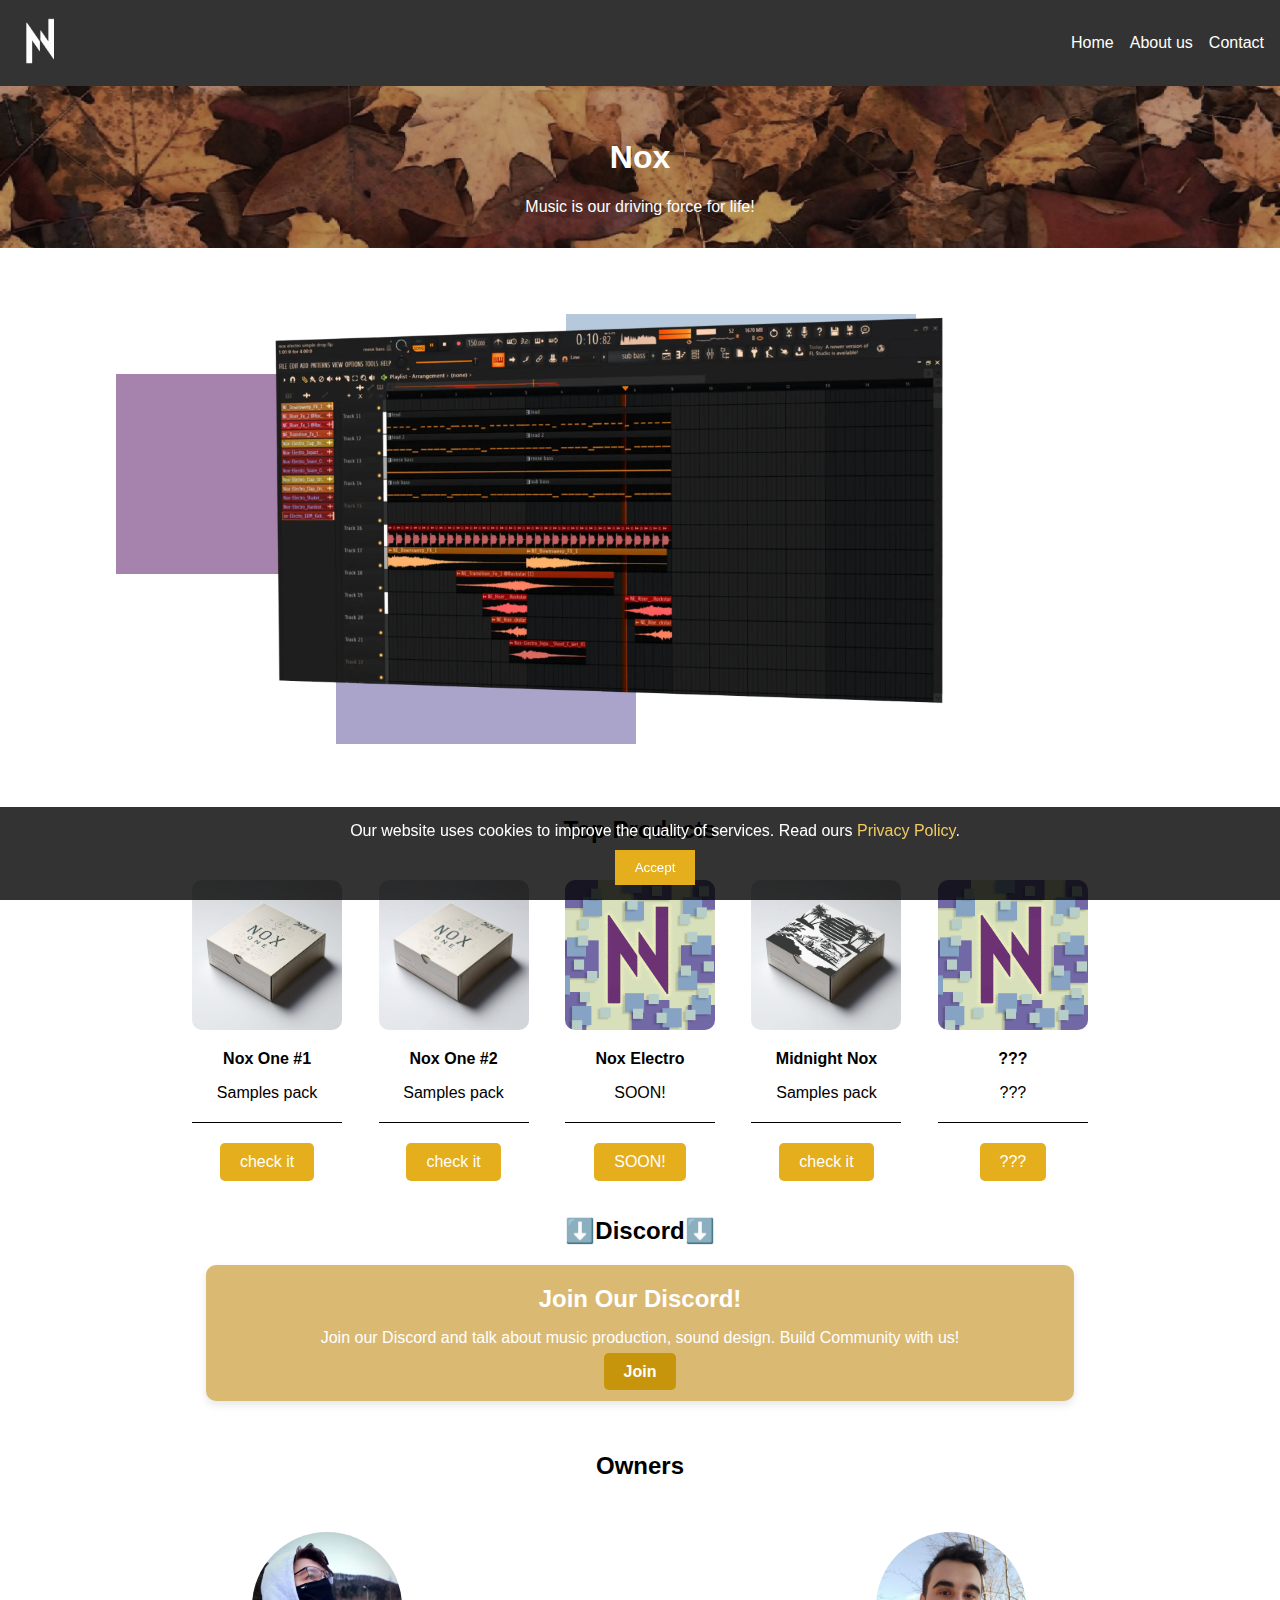
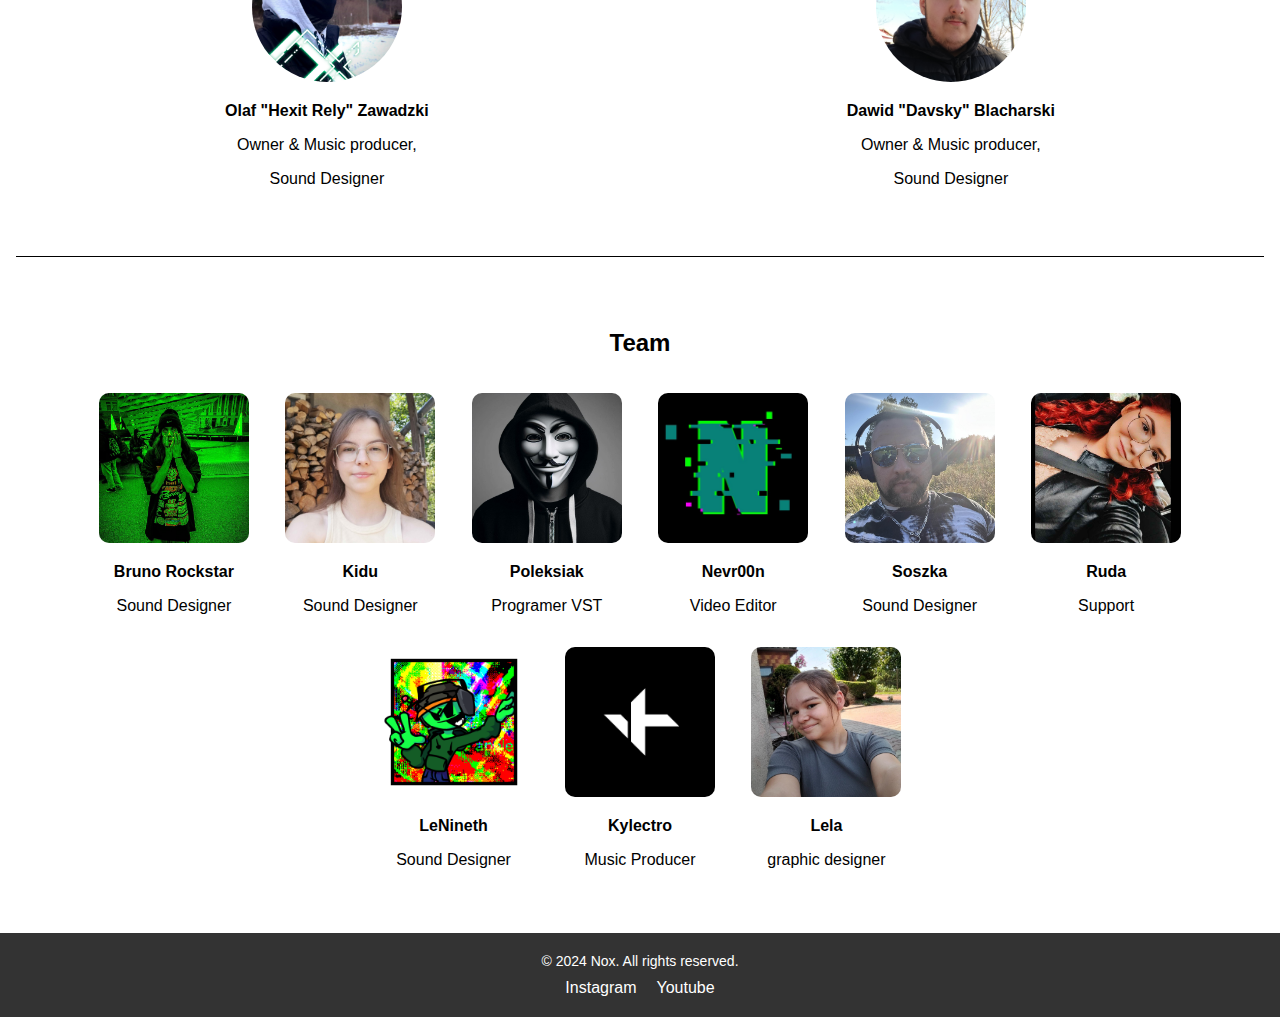
<file: index.html>
<!DOCTYPE html>
<html lang="pl">
<head>
    <meta charset="UTF-8">
    <meta name="viewport" content="width=device-width, initial-scale=1.0">
    <title>Nox - Home</title>
    <link rel="stylesheet" href="styles.css">
</head>
<body>
    <header>
        <nav>
            <a href="index.html">
                <img src="logo.webp" alt="Nox Audios Logo" class="logo" >
                </a>
            <ul>
                <li><a href="index.html">Home</a></li>
                <li><a href="about.html">About us</a></li>
                <li><a href="contact.html">Contact</a></li>
            </ul>
        </nav>
        <!-- Google Tag Manager -->
<script>(function(w,d,s,l,i){w[l]=w[l]||[];w[l].push({'gtm.start':
    new Date().getTime(),event:'gtm.js'});var f=d.getElementsByTagName(s)[0],
    j=d.createElement(s),dl=l!='dataLayer'?'&l='+l:'';j.async=true;j.src=
    'https://www.googletagmanager.com/gtm.js?id='+i+dl;f.parentNode.insertBefore(j,f);
    })(window,document,'script','dataLayer','GTM-NF44Q585');</script>
    <!-- End Google Tag Manager -->
    </header>
    <section class="banner">
        <h1>Nox</h1>
        <a>Music is our driving force for life!</a>
    </section>
    <section class="info">
      
      
        
        <div class="indexpromo-image-section">
            <div class="indexpromo-square square1"></div>
            <div class="indexpromo-square square2"></div>
            <div class="indexpromo-square square3"></div>
            <img src="flindex.webp" alt="Obrazek bez tła">
          </div>

          <section class="team">
            <h2>Top Products</h2>
    
    
            <div class="team-member">
                <img src="noxone1.webp" alt="Member 1">
                <p class="name">Nox One #1</p>
                <a class="teaminfo">Samples pack</a>
                <div class="separator"></div>
                <a href="Nox_One.html"  class="buy-button">check it</a>
            </div>
            <div class="team-member">
                <img src="noxone2.webp" alt="Member 1">
                <p class="name">Nox One #2</p>
                <a class="teaminfo">Samples pack</a>
                <div class="separator"></div>
                <a href="Nox_One.html"  class="buy-button">check it</a>
            </div>

            <div class="team-member">
                <img src="logofull.webp" alt="Member 1">
                <p class="name">Nox Electro</p>
                <a class="teaminfo">SOON!</a>
                <div class="separator"></div>
                <a  class="buy-button">SOON!</a>
            </div>

            <div class="team-member">
                <img src="Synthwav.webp" alt="Member 1">
                <p class="name">Midnight Nox</p>
                <a class="teaminfo">Samples pack</a>
                <div class="separator"></div>
                <a href="Midnight.html"  class="buy-button">check it</a>
            </div>
    
            <div class="team-member">
                <img src="logofull.webp" alt="Member 1">
                <p class="name">???</p>
                <a class="teaminfo">???</a>
                <div class="separator"></div>
                <a  class="buy-button">???</a>
            </div>

            <h2>⬇️Discord⬇️</h2>
            <div class="invite">
                <h2>Join Our Discord!</h2>
                <p>Join our Discord and talk about music production, sound design. Build Community with us!</p>
                <a href="https://discord.gg/zuhfrqF9HG" target="_blank">Join</a>
            </div>


    
    
    </section>
    <section class="owners">
        <h2>Owners</h2>
    </section>

   
    <section class="founders">
        <div class="founder">
            <img src="hexit.webp" alt="Hexit">
            <p class="name">Olaf "Hexit Rely" Zawadzki</p>
            <a class="teaminfo">Owner & Music producer, </a>
            <p>Sound Designer</p>
        </div>
        <div class="founder">
            <img src="davsky.webp" alt="Davsky">
            <p class="name">Dawid "Davsky" Blacharski</p>
            <a class="teaminfo">
                Owner & Music producer,</a>
                <p>Sound Designer</p>
        </div>
    </section>
   
    <div class="separator"></div>

    <section class="team">
        <h2>Team</h2>
        <div class="team-member">
            <img src="team1.webp" alt="Member 1">
            <p class="name">Bruno Rockstar</p>
            <a class="teaminfo">Sound Designer</a>
        </div>
        <div class="team-member">
            <img src="kidu.webp" alt="Member 2">
            <p class="name">Kidu</p>
            <a class="teaminfo"> Sound Designer</a>
        </div>
        </div>
        <div class="team-member">
            <img src="anonim.webp" alt="Member 6">
            <p class="name">Poleksiak</p>
            <a class="teaminfo">Programer VST</a>
        </div>

        <div class="team-member">
            <img src="nevr00n.webp" alt="Member 6">
            <p class="name">Nevr00n</p>
            <a class="teaminfo">Video Editor</a>
        </div>


        <div class="team-member">
            <img src="soszka.webp" alt="Member 5">
            <p class="name">Soszka</p>
            <a class="teaminfo">Sound Designer</a>
        </div>


        <div class="team-member">
            <img src="ruda.webp" alt="Member 1">
            <p class="name">Ruda</p>
            <a class="teaminfo">Support</a>
        </div>

        <div class="team-member">
            <img src="leneith.webp" alt="Member 1">
            <p class="name">LeNineth</p>
            <a class="teaminfo">Sound Designer</a>
        </div>

        <div class="team-member">
            <img src="kylectro.webp" alt="Member 1">
            <p class="name">Kylectro</p>
            <a class="teaminfo">Music Producer</a>
        </div>

        <div class="team-member">
            <img src="lela.webp" alt="Member 1">
            <p class="name">Lela</p>
            <a class="teaminfo">graphic designer</a>
        </div>

    </section>
    
  
    <div class="ml-embedded" data-form="YOlnu0"></div>
 
<!-- MailerLite Universal -->
<script>
    (function(w,d,e,u,f,l,n){w[f]=w[f]||function(){(w[f].q=w[f].q||[])
    .push(arguments);},l=d.createElement(e),l.async=1,l.src=u,
    n=d.getElementsByTagName(e)[0],n.parentNode.insertBefore(l,n);})
    (window,document,'script','https://assets.mailerlite.com/js/universal.js','ml');
    ml('account', '559265');
</script>
<!-- End MailerLite Universal -->




    </section>
    
    <div class="privacy-notice" id="privacyNotice">
        <p>Our website uses cookies to improve the quality of services. Read ours <a href="polityka.html">Privacy Policy</a>.</p>
        <button id="acceptButton">Accept</button>
    </div>




    <script src="scripts.js"></script>

    <footer>
        <div class="footer-content">
            <p>&copy; 2024 Nox. All rights reserved.</p>
            <ul class="social-media">
                <li><a href="https://www.instagram.com/noxaudios/">Instagram</a></li>
                <li><a href="https://www.youtube.com/@noxaudiosofficial/featured">Youtube</a></li>
            </ul>
        </div>
    </footer>
    <!-- Google Tag Manager (noscript) -->
<noscript><iframe src="https://www.googletagmanager.com/ns.html?id=GTM-NF44Q585"
    height="0" width="0" style="display:none;visibility:hidden"></iframe></noscript>
    <!-- End Google Tag Manager (noscript) -->

</body>



</html>
</file>
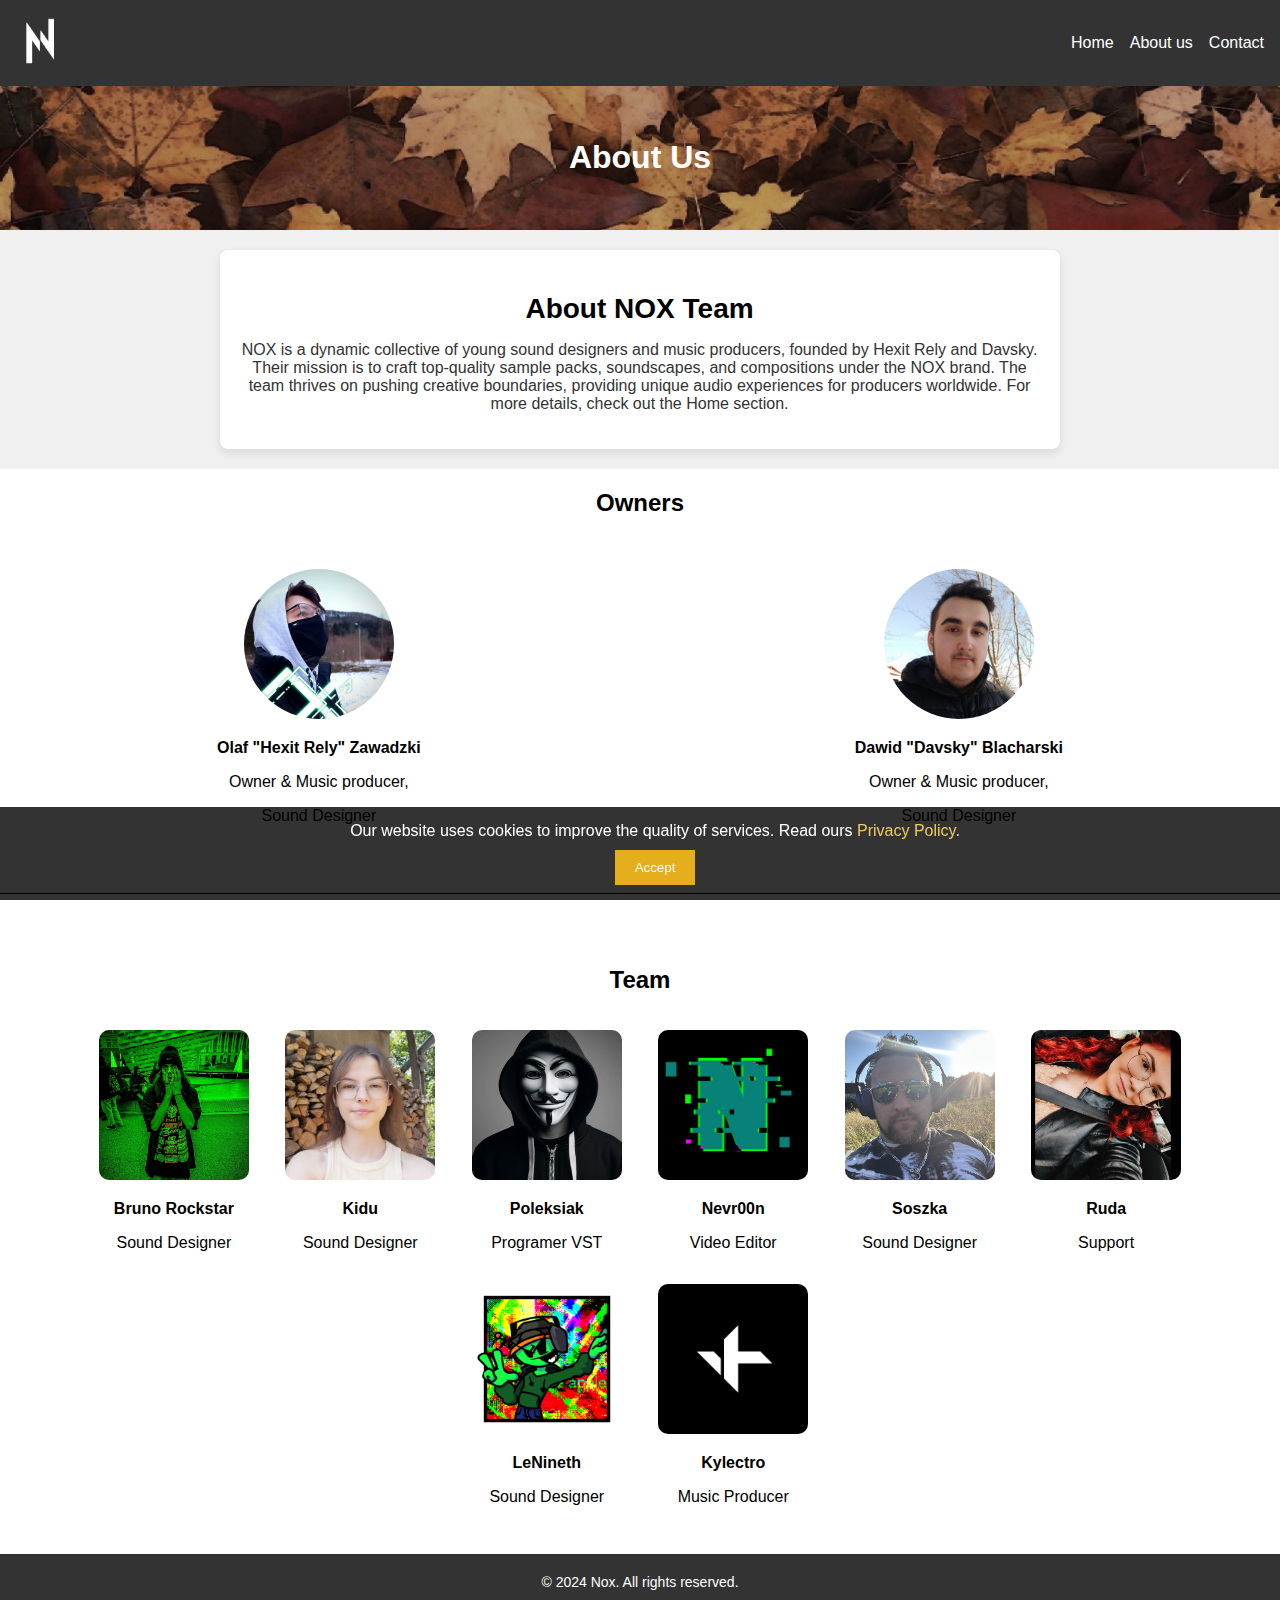
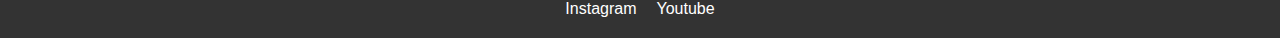
<file: about.html>
<!DOCTYPE html>
<html lang="pl">
<head>
    <meta charset="UTF-8">
    <meta name="viewport" content="width=device-width, initial-scale=1.0">
    <title>Nox-About US</title>
    <link rel="stylesheet" href="styles.css">
</head>
<body>
    <header>
        <nav>
            <a href="index.html">
            <img src="logo.webp" alt="Nox Audios Logo" class="logo" >
            </a>
            <ul>
                <li><a href="index.html">Home</a></li>
                <li><a href="about.html">About us</a></li>
                <li><a href="contact.html">Contact</a></li>
            </ul>
        </nav>


        <!-- Google Tag Manager -->
<script>(function(w,d,s,l,i){w[l]=w[l]||[];w[l].push({'gtm.start':
    new Date().getTime(),event:'gtm.js'});var f=d.getElementsByTagName(s)[0],
    j=d.createElement(s),dl=l!='dataLayer'?'&l='+l:'';j.async=true;j.src=
    'https://www.googletagmanager.com/gtm.js?id='+i+dl;f.parentNode.insertBefore(j,f);
    })(window,document,'script','dataLayer','GTM-NF44Q585');</script>
    <!-- End Google Tag Manager -->


    </header>
    <section class="banner">
        <h1>About Us</h1>
    </section>

    <section id="about-nox">
        <div class="nox-team-description">
            <h2>About NOX Team</h2>
            <p>
                NOX is a dynamic collective of young sound designers and music producers, founded by Hexit Rely and Davsky.
                Their mission is to craft top-quality sample packs, soundscapes, and compositions under the NOX brand.
                The team thrives on pushing creative boundaries, providing unique audio experiences for producers worldwide.
                For more details, check out the Home section.
            </p>
        </div>
    </section>    
    <section class="owners">
        <h2>Owners</h2>
    </section>
    <section class="founders">
        <div class="founder">
            <img src="hexit.webp" alt="Hexit">
            <p class="name">Olaf "Hexit Rely" Zawadzki</p>
            <a class="teaminfo">Owner & Music producer, </a>
            <p>Sound Designer</p>
        </div>
        <div class="founder">
            <img src="davsky.webp" alt="Davsky">
            <p class="name">Dawid "Davsky" Blacharski</p>
            <a class="teaminfo">
                Owner & Music producer,</a>
                <p>Sound Designer</p>
        </div>
    </section>
   
    <div class="separator"></div>

    <section class="team">
        <h2>Team</h2>
        <div class="team-member">
            <img src="team1.webp" alt="Member 1">
            <p class="name">Bruno Rockstar</p>
            <a class="teaminfo">Sound Designer</a>
        </div>
        <div class="team-member">
            <img src="kidu.webp" alt="Member 2">
            <p class="name">Kidu</p>
            <a class="teaminfo"> Sound Designer</a>
        </div>
        </div>
        <div class="team-member">
            <img src="anonim.webp" alt="Member 6">
            <p class="name">Poleksiak</p>
            <a class="teaminfo">Programer VST</a>
        </div>

        <div class="team-member">
            <img src="nevr00n.webp" alt="Member 6">
            <p class="name">Nevr00n</p>
            <a class="teaminfo">Video Editor</a>
        </div>


        <div class="team-member">
            <img src="soszka.webp" alt="Member 5">
            <p class="name">Soszka</p>
            <a class="teaminfo">Sound Designer</a>
        </div>


        <div class="team-member">
            <img src="ruda.webp" alt="Member 1">
            <p class="name">Ruda</p>
            <a class="teaminfo">Support</a>
        </div>

        <div class="team-member">
            <img src="leneith.webp" alt="Member 1">
            <p class="name">LeNineth</p>
            <a class="teaminfo">Sound Designer</a>
        </div>

        <div class="team-member">
            <img src="kylectro.webp" alt="Member 1">
            <p class="name">Kylectro</p>
            <a class="teaminfo">Music Producer</a>
        </div>

    </section>
    
    
    <div class="privacy-notice" id="privacyNotice">
        <p>Our website uses cookies to improve the quality of services. Read ours <a href="polityka.html">Privacy Policy</a>.</p>
        <button id="acceptButton">Accept</button>
    </div>

    
    
    <script src="scripts.js"></script>


    <footer>
        <div class="footer-content">
            <p>&copy; 2024 Nox. All rights reserved.</p>
            <ul class="social-media">
                <li><a href="https://www.instagram.com/noxaudios/">Instagram</a></li>
                <li><a href="https://www.youtube.com/@noxaudiosofficial/featured">Youtube</a></li>
            </ul>
        </div>
    </footer>


    <!-- Google Tag Manager (noscript) -->
<noscript><iframe src="https://www.googletagmanager.com/ns.html?id=GTM-NF44Q585"
    height="0" width="0" style="display:none;visibility:hidden"></iframe></noscript>
    <!-- End Google Tag Manager (noscript) -->


    
</body>
</html>
</file>
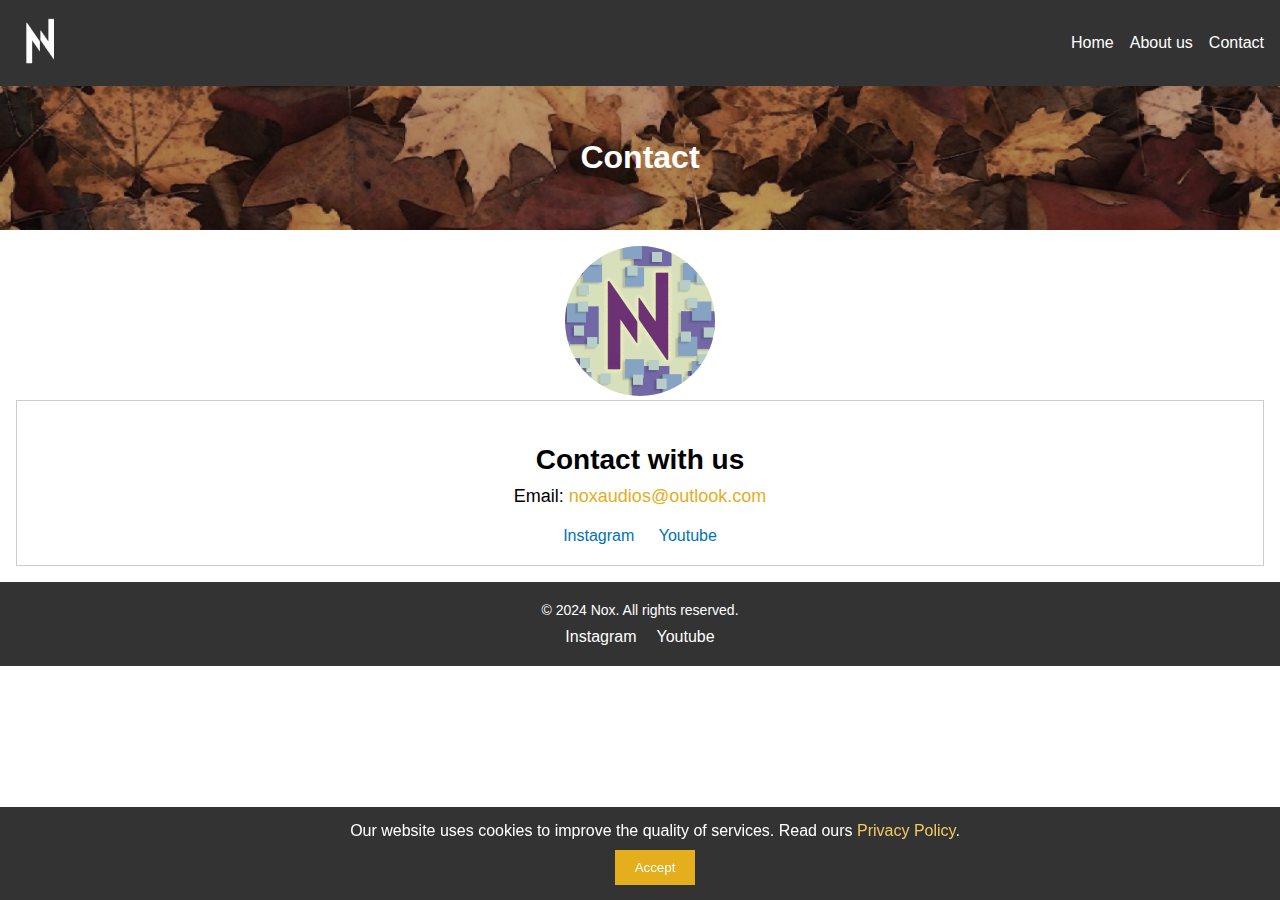
<file: contact.html>
<!DOCTYPE html>
<html lang="pl">
<head>
    <meta charset="UTF-8">
    <meta name="viewport" content="width=device-width, initial-scale=1.0">
    <title>Contact</title>
    <link rel="stylesheet" href="styles.css">
</head>
<body>
    <header>
        <nav>
            <a href="index.html">
                <img src="logo.webp" alt="Nox Audios Logo" class="logo" >
                </a>
            <ul>
                <li><a href="index.html">Home</a></li>
                <li><a href="about.html">About us</a></li>
                <li><a href="contact.html">Contact</a></li>
            </ul>
        </nav>


        <!-- Google Tag Manager -->
<script>(function(w,d,s,l,i){w[l]=w[l]||[];w[l].push({'gtm.start':
    new Date().getTime(),event:'gtm.js'});var f=d.getElementsByTagName(s)[0],
    j=d.createElement(s),dl=l!='dataLayer'?'&l='+l:'';j.async=true;j.src=
    'https://www.googletagmanager.com/gtm.js?id='+i+dl;f.parentNode.insertBefore(j,f);
    })(window,document,'script','dataLayer','GTM-NF44Q585');</script>
    <!-- End Google Tag Manager -->

    
    </header>
    <section class="banner">
        <h1>Contact</h1>
    </section>
    <section class="info">
    
        <div class="founder">
            <img src="logofull.webp" alt="Nox Logo">
          
        </div>



        <section class="kontakt-section">
            <div class="kontakt-info">
                <h2>Contact with us</h2>
                <p>Email: <a href="mailto:noxaudios@outlook.com" class="kontakt-email">noxaudios@outlook.com</a></p>
                <div class="kontakt-social-links">
                    <a href="https://www.instagram.com/noxaudios/">Instagram</a>
                    <a href="https://www.youtube.com/@noxaudiosofficial/featured">Youtube</a>
                </div>
            </div>
        </section>


    
    
    </section>
    
    <div class="privacy-notice" id="privacyNotice">
        <p>Our website uses cookies to improve the quality of services. Read ours <a href="polityka.html">Privacy Policy</a>.</p>
        <button id="acceptButton">Accept</button>
    </div>


    
    
    <script src="scripts.js"></script>



    <footer>
        <div class="footer-content">
            <p>&copy; 2024 Nox. All rights reserved.</p>
            <ul class="social-media">
                <li><a href="https://www.instagram.com/noxaudios/">Instagram</a></li>
                <li><a href="https://www.youtube.com/@noxaudiosofficial/featured">Youtube</a></li>
            </ul>
        </div>
    </footer>


    <!-- Google Tag Manager (noscript) -->
<noscript><iframe src="https://www.googletagmanager.com/ns.html?id=GTM-NF44Q585"
    height="0" width="0" style="display:none;visibility:hidden"></iframe></noscript>
    <!-- End Google Tag Manager (noscript) -->



</body>
</html>
</file>
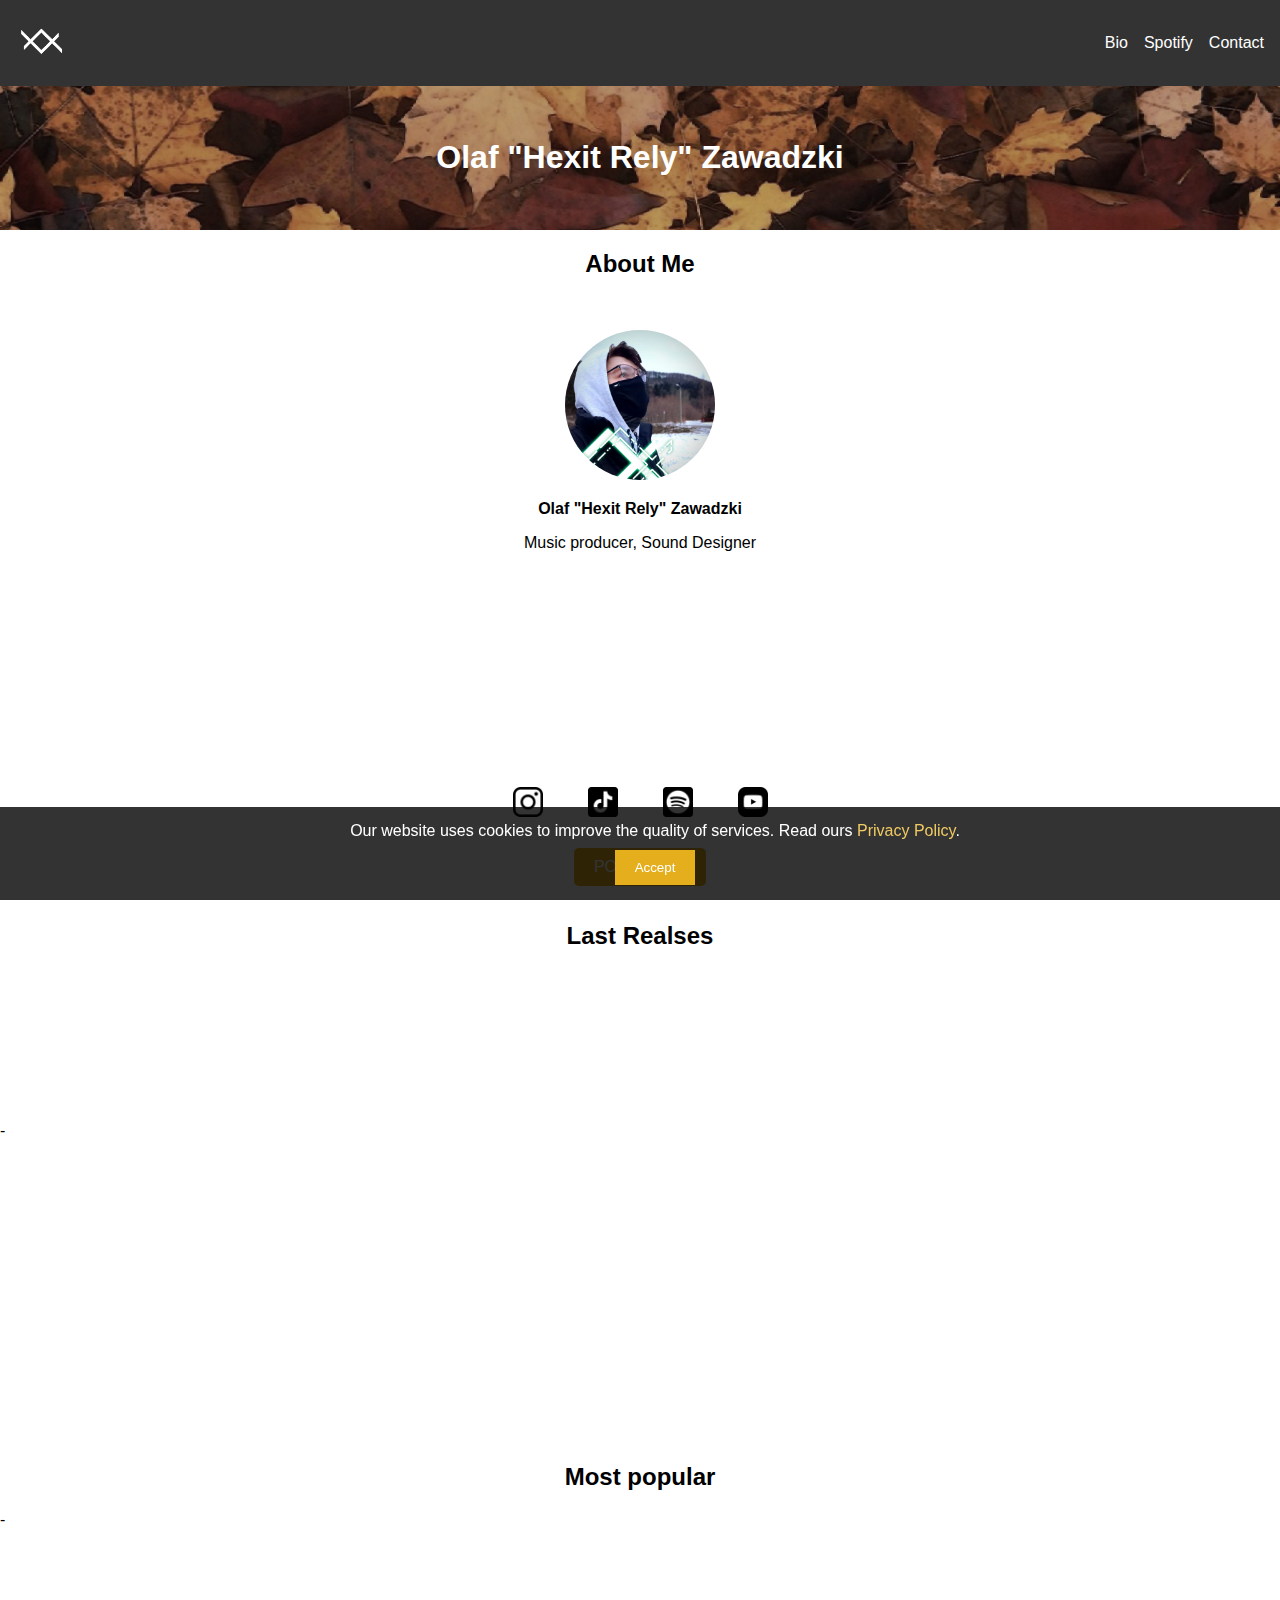
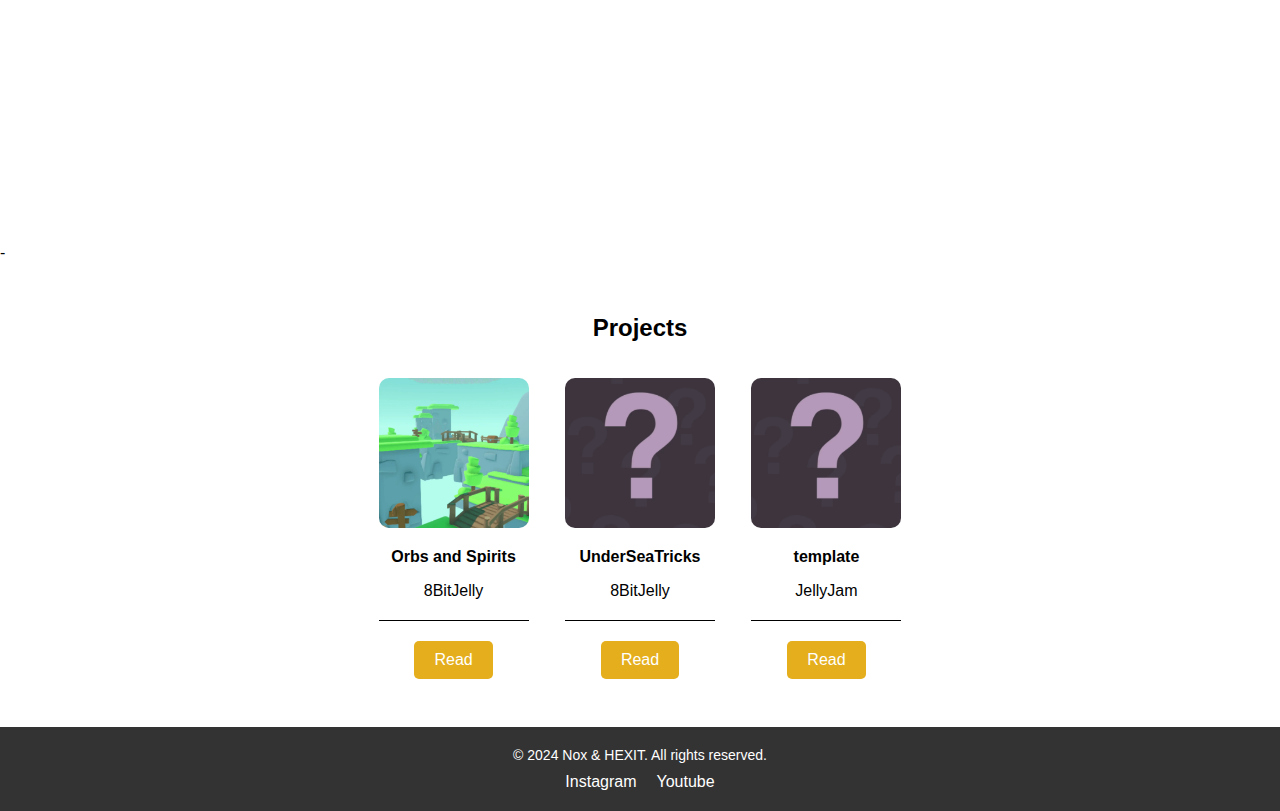
<file: H3xit.html>
<!DOCTYPE html>
<html lang="pl">
<head>
    <meta charset="UTF-8">
    <meta name="viewport" content="width=device-width, initial-scale=1.0">
    <title>H3XI7</title>
    <link rel="stylesheet" href="styles.css">
</head>
<body>
    <header>
        <nav>
            <a href="H3xit.html">
                <img src="logohexit.webp" alt="hexit Logo" class="logo" >
                </a>
            <ul>
                <li><a href="https://linktr.ee/hexitrely">Bio</a></li>
                <li><a href="https://open.spotify.com/artist/4hcXADTFvPXtRxVTGYXW4I?si=PtVSpKbdTgS1t2JG468iXA&nd=1">Spotify</a></li>
                <li><a href="https://maps.app.goo.gl/71z3TfWLPRXDnVmP6">Contact</a></li>
            </ul>
        </nav>


        <!-- Google Tag Manager -->
<script>(function(w,d,s,l,i){w[l]=w[l]||[];w[l].push({'gtm.start':
    new Date().getTime(),event:'gtm.js'});var f=d.getElementsByTagName(s)[0],
    j=d.createElement(s),dl=l!='dataLayer'?'&l='+l:'';j.async=true;j.src=
    'https://www.googletagmanager.com/gtm.js?id='+i+dl;f.parentNode.insertBefore(j,f);
    })(window,document,'script','dataLayer','GTM-NF44Q585');</script>
    <!-- End Google Tag Manager -->

    
    </header>
    <section class="banner">
        <h1>Olaf "Hexit Rely" Zawadzki</h1>
    </section>
   
    <section class="owners">
        <h2>About Me</h2>
    </section>
   
    <section class="founders">
        <div class="founder">
            <img src="hexit.webp" alt="Hexit">
            <p class="name">Olaf "Hexit Rely" Zawadzki</p>
            <a class="teaminfo">Music producer, Sound Designer</a>
            <p></p>
        </div>
    </section>
   
    <div style="display: flex; justify-content: center; align-items: center;">
        <iframe style="border-radius:12px" src="https://open.spotify.com/embed/artist/4hcXADTFvPXtRxVTGYXW4I?utm_source=generator&theme=0" width="75%" height="152" frameBorder="0" allowfullscreen="" allow="autoplay; clipboard-write; encrypted-media; fullscreen; picture-in-picture" loading="lazy"></iframe>
    </div>
    

    <div class="menusocials">
        <a href="https://www.instagram.com/hexit_official" class="instagram" target="_blank">
            <img src="instagram.webp" alt="instagram">
        </a>
        <a href="https://www.tiktok.com/@hexit_official" class="tt" target="_blank">
            <img src="tiktok.webp" alt="tt">
        </a>
        <a href="https://open.spotify.com/artist/4hcXADTFvPXtRxVTGYXW4I?si=PtVSpKbdTgS1t2JG468iXA&nd=1" class="Spoti" target="_blank">
            <img src="spotify.webp" alt="Spoti">
        </a>
        <a href="https://www.youtube.com/channel/UCIpPTE3HsmUSAb-yfNybvSA" class="yt" target="_blank">
            <img src="youtube.webp" alt="yt">
        </a>
    </div>

    <div class="buttonlink">
        <a href="https://hexit.carrd.co/" class="buy-button">PORTFOLIO</a>
      </div>
      
    
    
    <div class="privacy-notice" id="privacyNotice">
        <p>Our website uses cookies to improve the quality of services. Read ours <a href="polityka.html">Privacy Policy</a>.</p>
        <button id="acceptButton">Accept</button>
    </div>

    <!--<section class="owners">
        <h2>Sound Design in Games</h2>
    </section>
-->


    <section class="owners">
        <h2>Last Realses</h2>
    </section>

    <div style="display: flex; justify-content: center; align-items: center;">
        <iframe style="border-radius:12px" src="https://open.spotify.com/embed/album/1h34ZVKKQ0NKBMYMJYBXlj?utm_source=generator" width="75%" height="152" frameBorder="0" allowfullscreen="" allow="autoplay; clipboard-write; encrypted-media; fullscreen; picture-in-picture" loading="lazy"></iframe>    
    </div>
    
    <separator>-</separator>

    <div style="display: flex; justify-content: center; align-items: center;">
        <iframe style="border-radius:12px" src="https://open.spotify.com/embed/album/0oIBcRHhCxJhQI3xd2cBbJ?utm_source=generator" width="75%" height="152" frameBorder="0" allowfullscreen="" allow="autoplay; clipboard-write; encrypted-media; fullscreen; picture-in-picture" loading="lazy"></iframe>    
    </div>
    


    <div style="display: flex; justify-content: center; align-items: center;">
        <iframe style="border-radius:12px" src="https://open.spotify.com/embed/album/1kKy2YHWqKZrSR83rJ73az?utm_source=generator" width="75%" height="152" frameBorder="0" allowfullscreen="" allow="autoplay; clipboard-write; encrypted-media; fullscreen; picture-in-picture" loading="lazy"></iframe>    
    </div>
    



        <section class="owners">
            <h2>Most popular</h2>
        </section>
    
        
        <separator>-</separator>
        <div style="display: flex; justify-content: center; align-items: center;">
        <iframe width="560" height="315" src="https://www.youtube.com/embed/R4XWxmLEcmc?si=iZBCk_b6Cxi2Semq" title="YouTube video player" frameborder="0" allow="accelerometer; autoplay; clipboard-write; encrypted-media; gyroscope; picture-in-picture; web-share" referrerpolicy="strict-origin-when-cross-origin" allowfullscreen></iframe>
    </div>


    <separator>-</separator>

    <section class="team">
        <h2>Projects</h2>


        <div class="team-member">
            <img src="hexit/platformer.webp" alt="Member 1">
            <p class="name">Orbs and Spirits</p>
            <a class="teaminfo">8BitJelly</a>
            <div class="separator"></div>
            <a href="orbsandspirits.html"  class="buy-button">Read</a>
        </div>
        <div class="team-member">
            <img src="hexit/underseatricks.webp" alt="Member 1">
            <p class="name">UnderSeaTricks</p>
            <a class="teaminfo">8BitJelly</a>
            <div class="separator"></div>
            <a href="underseatricks.html"  class="buy-button">Read</a>
        </div>

        <div class="team-member">
            <img src="hexit/underseatricks.webp" alt="Member 1">
            <p class="name">template</p>
            <a class="teaminfo">JellyJam</a>
            <div class="separator"></div>
            <a href="underseatricks.html"  class="buy-button">Read</a>
        </div>


    </section>



    <script src="scripts.js"></script>

    <footer>
        <div class="footer-content">
            <p>&copy; 2024 Nox & HEXIT. All rights reserved.</p>
            <ul class="social-media">
                <li><a href="https://www.instagram.com/hexit_official">Instagram</a></li>
                <li><a href="https://www.youtube.com/channel/UCIpPTE3HsmUSAb-yfNybvSA">Youtube</a></li>
            </ul>
        </div>
    </footer>


    <!-- Google Tag Manager (noscript) -->
<noscript><iframe src="https://www.googletagmanager.com/ns.html?id=GTM-NF44Q585"
    height="0" width="0" style="display:none;visibility:hidden"></iframe></noscript>
    <!-- End Google Tag Manager (noscript) -->


</body>
</html>
</file>
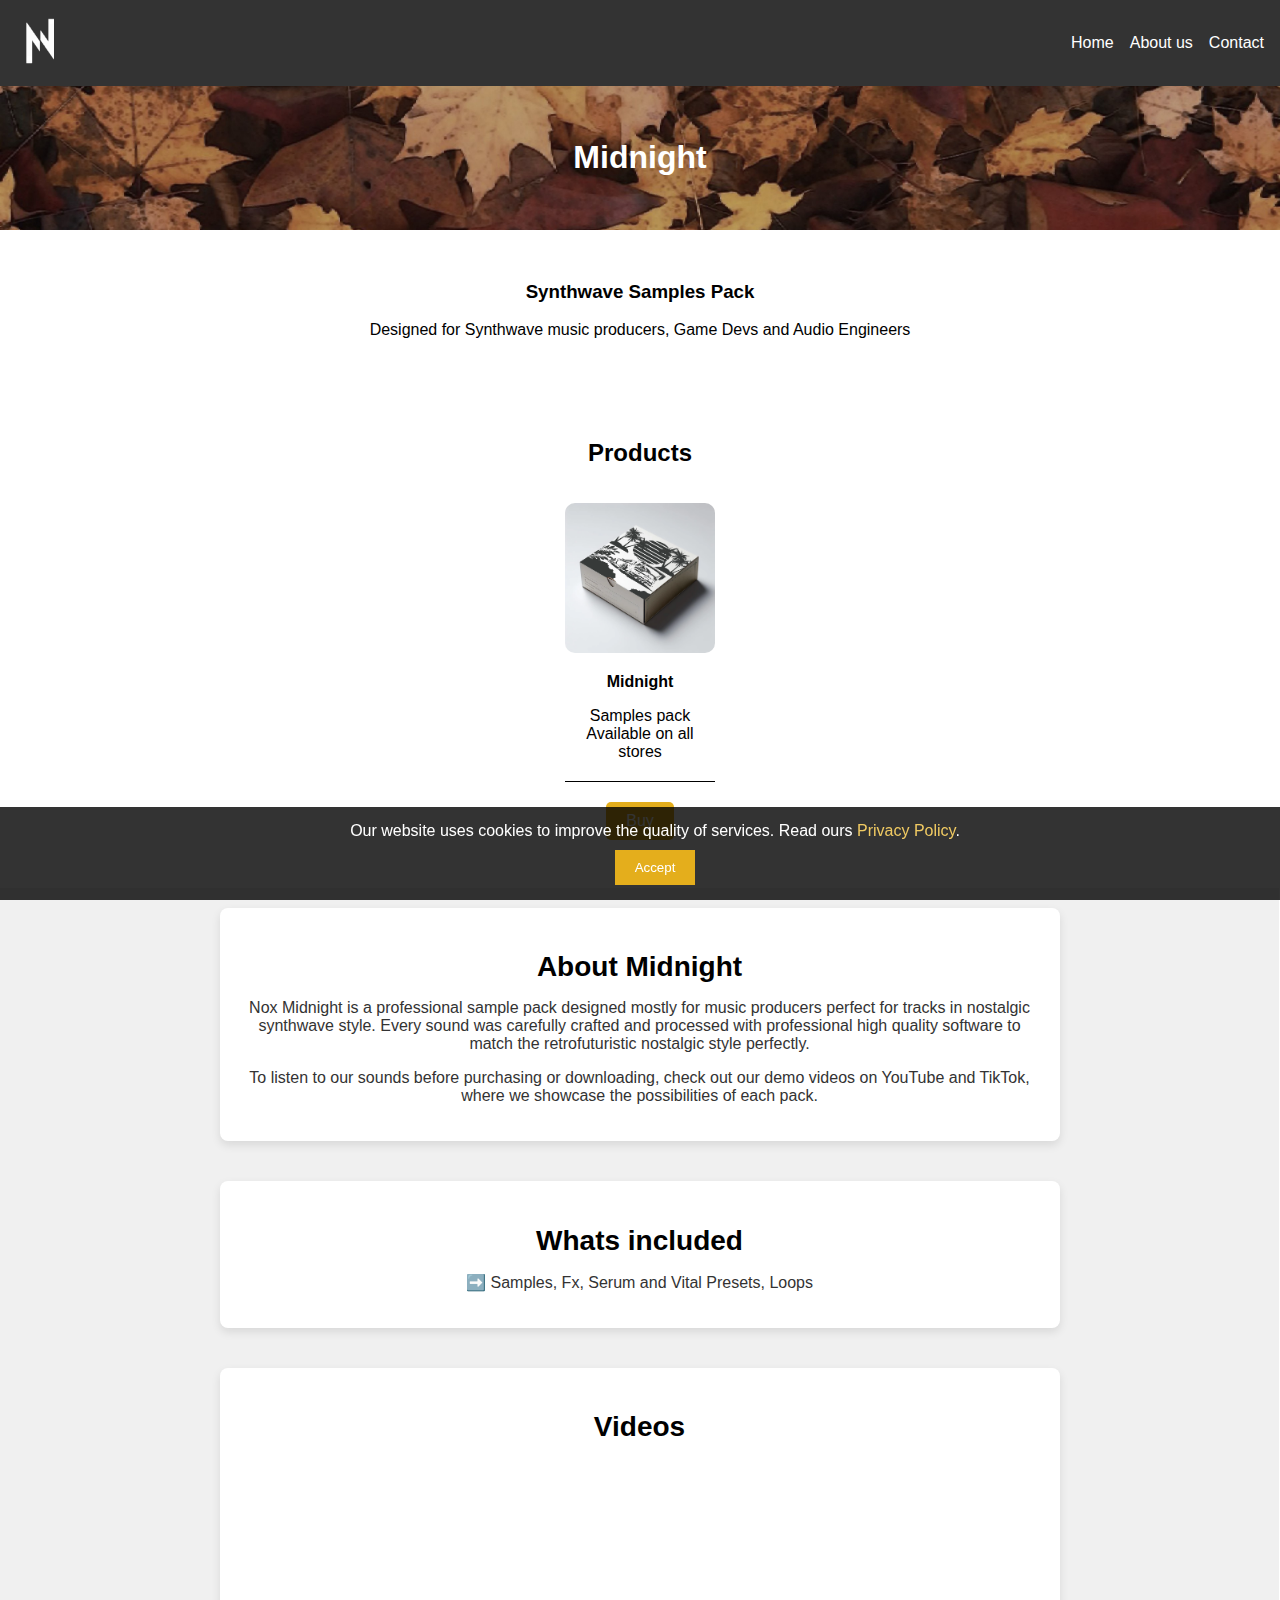
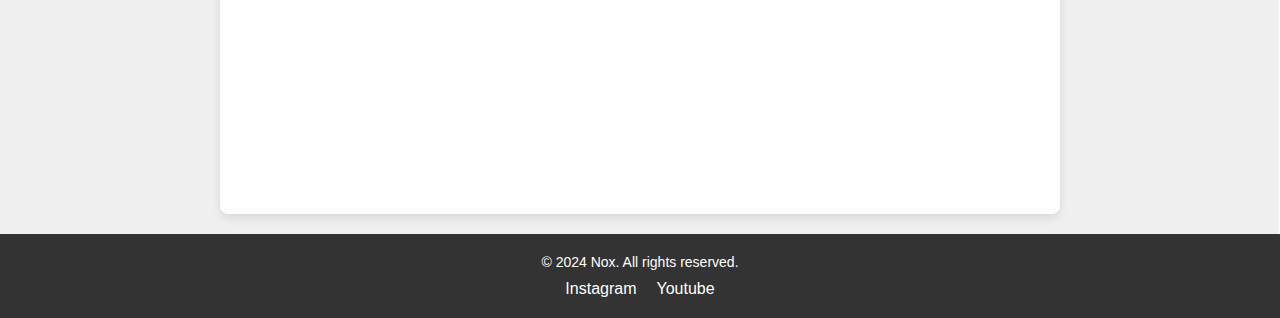
<file: Midnight.html>
<!DOCTYPE html>
<html lang="pl">
<head>
    <meta charset="UTF-8">
    <meta name="viewport" content="width=device-width, initial-scale=1.0">
    <title>Midnight</title>
    <link rel="stylesheet" href="styles.css">
</head>
<body>
    <header>
        <nav>
            <a href="index.html">
                <img src="logo.webp" alt="Nox Audios Logo" class="logo" >
                </a>
            <ul>
                <li><a href="index.html">Home</a></li>
                <li><a href="about.html">About us</a></li>
                <li><a href="contact.html">Contact</a></li>
            </ul>
        </nav>


        <!-- Google Tag Manager -->
<script>(function(w,d,s,l,i){w[l]=w[l]||[];w[l].push({'gtm.start':
    new Date().getTime(),event:'gtm.js'});var f=d.getElementsByTagName(s)[0],
    j=d.createElement(s),dl=l!='dataLayer'?'&l='+l:'';j.async=true;j.src=
    'https://www.googletagmanager.com/gtm.js?id='+i+dl;f.parentNode.insertBefore(j,f);
    })(window,document,'script','dataLayer','GTM-NF44Q585');</script>
    <!-- End Google Tag Manager -->

    
    </header>
    <section class="banner">
        <h1>Midnight</h1>
    </section>
   

   
    <section class="founders">
        <div class="founder">
            <!--<img src="noxone1.webp" alt="Pack"> -->
            <h3 class="teaminfo">Synthwave Samples Pack</h3>
            <p>Designed for Synthwave music producers, Game Devs and Audio Engineers
            </p>
        </div>
        
    </section>


    <section class="team">
        <h2>Products</h2>


        <div class="team-member">
            <img src="Synthwav.webp" alt="Member 1">
            <p class="name">Midnight</p>
            <a class="teaminfo">Samples pack Available on all stores</a>
            <div class="separator"></div>
            <a href="https://olafzawadzki107.gumroad.com/l/midnightnox"  class="buy-button">Buy</a>
        </div>


    </section>


    <section id="about-nox">
        <div class="nox-team-description">
            <h2>About Midnight</h2>
            <p>
                Nox Midnight is a professional sample pack designed mostly for music producers
perfect for tracks in nostalgic synthwave style.
Every sound was carefully crafted and processed with professional high quality software
to match the retrofuturistic nostalgic style perfectly.
            </p>
            
            <p> To listen to our sounds before purchasing or downloading, check out our demo videos on YouTube and TikTok, where we showcase the possibilities of each pack.
                
            </p>
        </div>
    </section>    

    <section id="about-nox">
        <div class="nox-team-description" >
            <h2>Whats included</h2>
          
            <div>    
            <p>➡️ Samples, Fx, Serum and Vital Presets, Loops</p>
    
            </div>  
        </div>
    </section> 

    <section id="about-nox">
        <div class="nox-team-description">
            <h2>Videos</h2>
            <p>
                <iframe width="560" height="315" src="https://www.youtube.com/embed/M9txtextfEQ?si=WQjGXEksGwAgPNZN" title="YouTube video player" frameborder="0" allow="accelerometer; autoplay; clipboard-write; encrypted-media; gyroscope; picture-in-picture; web-share" referrerpolicy="strict-origin-when-cross-origin" allowfullscreen></iframe>
            </p>
        </div>
    </section> 






    
    
    <div class="privacy-notice" id="privacyNotice">
        <p>Our website uses cookies to improve the quality of services. Read ours <a href="polityka.html">Privacy Policy</a>.</p>
        <button id="acceptButton">Accept</button>
    </div>


    
    
    <script src="scripts.js"></script>

    <footer>
        <div class="footer-content">
            <p>&copy; 2024 Nox. All rights reserved.</p>
            <ul class="social-media">
                <li><a href="https://www.instagram.com/noxaudios/">Instagram</a></li>
                <li><a href="https://www.youtube.com/@noxaudiosofficial/featured">Youtube</a></li>
            </ul>
        </div>
    </footer>


    <!-- Google Tag Manager (noscript) -->
<noscript><iframe src="https://www.googletagmanager.com/ns.html?id=GTM-NF44Q585"
    height="0" width="0" style="display:none;visibility:hidden"></iframe></noscript>
    <!-- End Google Tag Manager (noscript) -->


</body>
</html>
</file>
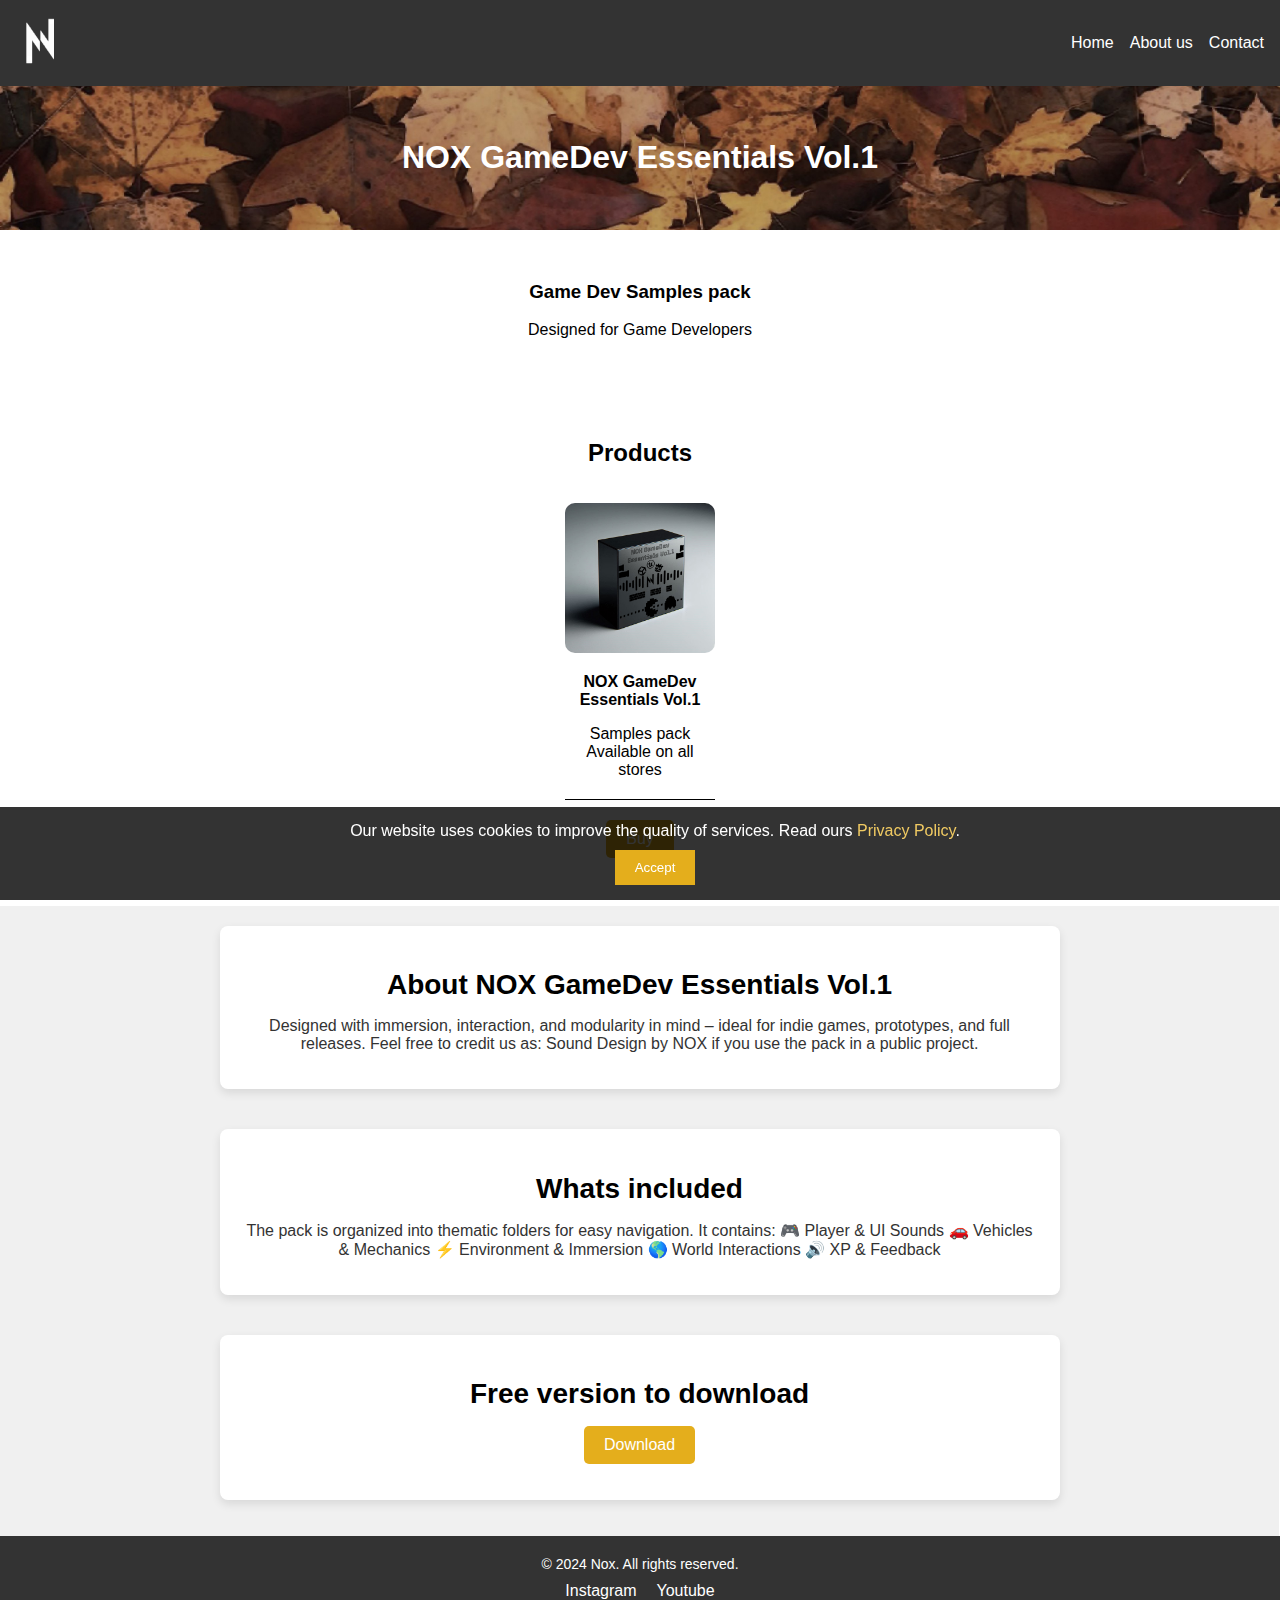
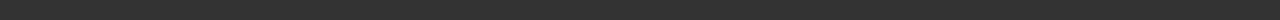
<file: nox_gd.html>
<!DOCTYPE html>
<html lang="pl">
<head>
    <meta charset="UTF-8">
    <meta name="viewport" content="width=device-width, initial-scale=1.0">
    <title>NOX GameDev Essentials Vol.1</title>
    <link rel="stylesheet" href="styles.css">
</head>
<body>
    <header>
        <nav>
            <a href="index.html">
                <img src="logo.webp" alt="Nox Audios Logo" class="logo" >
                </a>
            <ul>
                <li><a href="index.html">Home</a></li>
                <li><a href="about.html">About us</a></li>
                <li><a href="contact.html">Contact</a></li>
            </ul>
        </nav>




    
    </header>
    <section class="banner">
        <h1>NOX GameDev Essentials Vol.1</h1>
    </section>
   

   
    <section class="founders">
        <div class="founder">
            <!--<img src="noxone1.webp" alt="Pack"> -->
            <h3 class="teaminfo">Game Dev Samples pack</h3>
            <p>Designed for Game Developers
            </p>
        </div>
        
    </section>


    <section class="team">
        <h2>Products</h2>


        <div class="team-member">
            <img src="bb658a85-567c-408d-bb06-4bf298db49a8.png" alt="Member 1">
            <p class="name">NOX GameDev Essentials Vol.1</p>
            <a class="teaminfo">Samples pack Available on all stores</a>
            <div class="separator"></div>
            <a href="https://shop.noxaudios.pl/product/nox-gamedev-essentials-vol-1"  class="buy-button">Buy</a>
        </div>


    </section>


    <section id="about-nox">
        <div class="nox-team-description">
            <h2>About NOX GameDev Essentials Vol.1</h2>
            <p>
                Designed with immersion, interaction, and modularity in mind – ideal for indie games, prototypes, and full releases.

Feel free to credit us as:

Sound Design by NOX if you use the pack in a public project.
            </p>
            
            <p> 
                
            </p>
        </div>
    </section>    

    <section id="about-nox">
        <div class="nox-team-description" >
            <h2>Whats included</h2>
          
            <div>    
            <p>The pack is organized into thematic folders for easy navigation. It contains:

🎮 Player & UI Sounds

🚗 Vehicles & Mechanics

⚡ Environment & Immersion

🌎 World Interactions

🔊 XP & Feedback</p>
    
            </div>  
        </div>
    </section> 

    <section id="about-nox">
        <div class="nox-team-description">
            <h2>Free version to download</h2>
            <p>
                            <a href="https://drive.google.com/file/d/1w7fyqy6gu9bcEK4PZLThf-3Br1fKeGR5/view?usp=sharing"  class="buy-button">Download</a>
        </div>
            </p>
        </div>
    </section> 






    
    
    <div class="privacy-notice" id="privacyNotice">
        <p>Our website uses cookies to improve the quality of services. Read ours <a href="polityka.html">Privacy Policy</a>.</p>
        <button id="acceptButton">Accept</button>
    </div>


    
    
    <script src="scripts.js"></script>

    <footer>
        <div class="footer-content">
            <p>&copy; 2024 Nox. All rights reserved.</p>
            <ul class="social-media">
                <li><a href="https://www.instagram.com/noxaudios/">Instagram</a></li>
                <li><a href="https://www.youtube.com/@noxaudiosofficial/featured">Youtube</a></li>
            </ul>
        </div>
    </footer>


    <!-- Google Tag Manager (noscript) -->
<noscript><iframe src="https://www.googletagmanager.com/ns.html?id=GTM-NF44Q585"
    height="0" width="0" style="display:none;visibility:hidden"></iframe></noscript>
    <!-- End Google Tag Manager (noscript) -->


</body>
</html>
</file>
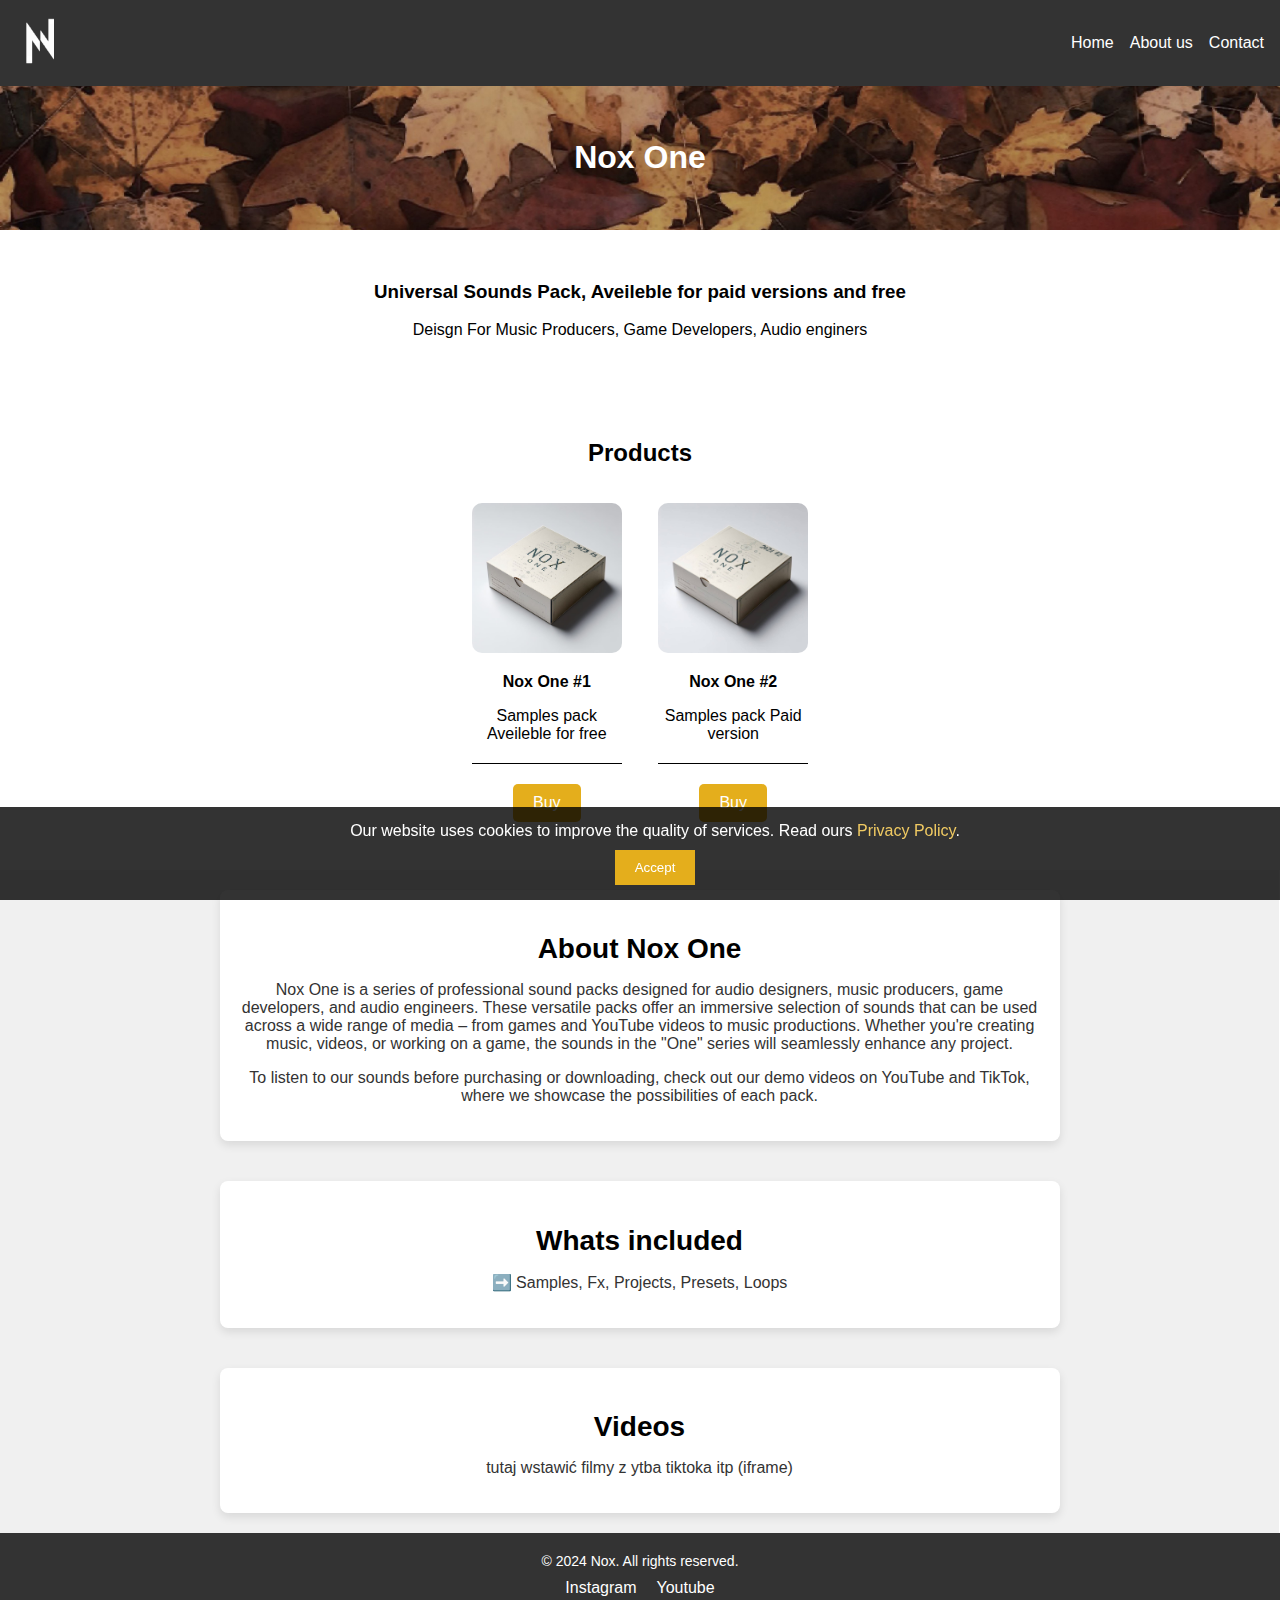
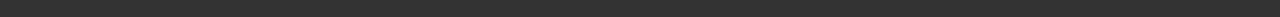
<file: Nox_One.html>
<!DOCTYPE html>
<html lang="pl">
<head>
    <meta charset="UTF-8">
    <meta name="viewport" content="width=device-width, initial-scale=1.0">
    <title>Nox - Nox One</title>
    <link rel="stylesheet" href="styles.css">
</head>
<body>
    <header>
        <nav>
            <a href="index.html">
                <img src="logo.webp" alt="Nox Audios Logo" class="logo" >
                </a>
            <ul>
                <li><a href="index.html">Home</a></li>
                <li><a href="about.html">About us</a></li>
                <li><a href="contact.html">Contact</a></li>
            </ul>
        </nav>


        <!-- Google Tag Manager -->
<script>(function(w,d,s,l,i){w[l]=w[l]||[];w[l].push({'gtm.start':
    new Date().getTime(),event:'gtm.js'});var f=d.getElementsByTagName(s)[0],
    j=d.createElement(s),dl=l!='dataLayer'?'&l='+l:'';j.async=true;j.src=
    'https://www.googletagmanager.com/gtm.js?id='+i+dl;f.parentNode.insertBefore(j,f);
    })(window,document,'script','dataLayer','GTM-NF44Q585');</script>
    <!-- End Google Tag Manager -->

    
    </header>
    <section class="banner">
        <h1>Nox One</h1>
    </section>
   

   
    <section class="founders">
        <div class="founder">
            <!--<img src="noxone1.webp" alt="Pack"> -->
            <h3 class="teaminfo">Universal Sounds Pack, Aveileble for paid versions and free</h3>
            <p>Deisgn For Music Producers, Game Developers, Audio enginers</p>
        </div>
        
    </section>


    <section class="team">
        <h2>Products</h2>


        <div class="team-member">
            <img src="noxone1.webp" alt="Member 1">
            <p class="name">Nox One #1</p>
            <a class="teaminfo">Samples pack Aveileble for free</a>
            <div class="separator"></div>
            <a href="https://olafzawadzki107.gumroad.com/l/fcchl"  class="buy-button">Buy</a>
        </div>
        <div class="team-member">
            <img src="noxone2.webp" alt="Member 1">
            <p class="name">Nox One #2</p>
            <a class="teaminfo">Samples pack Paid version </a>
            <div class="separator"></div>
            <a href="https://olafzawadzki107.gumroad.com/l/zqsrc"  class="buy-button">Buy</a>
        </div>

    </section>


    <section id="about-nox">
        <div class="nox-team-description">
            <h2>About Nox One</h2>
            <p>
                Nox One is a series of professional sound packs designed for audio designers, music producers, game developers, and audio engineers. These versatile packs offer an immersive selection of sounds that can be used across a wide range of media – from games and YouTube videos to music productions. Whether you're creating music, videos, or working on a game, the sounds in the "One" series will seamlessly enhance any project.
            </p>
            
            <p> To listen to our sounds before purchasing or downloading, check out our demo videos on YouTube and TikTok, where we showcase the possibilities of each pack.
            </p>
        </div>
    </section>    

    <section id="about-nox">
        <div class="nox-team-description" >
            <h2>Whats included</h2>
          
            <div>    
            <p>➡️ Samples, Fx, Projects, Presets, Loops</p>
    
            </div>  
        </div>
    </section> 

    <section id="about-nox">
        <div class="nox-team-description">
            <h2>Videos</h2>
            <p>
tutaj wstawić filmy z ytba tiktoka itp (iframe)
            </p>
        </div>
    </section> 






    
    
    <div class="privacy-notice" id="privacyNotice">
        <p>Our website uses cookies to improve the quality of services. Read ours <a href="polityka.html">Privacy Policy</a>.</p>
        <button id="acceptButton">Accept</button>
    </div>


    
    
    <script src="scripts.js"></script>

    <footer>
        <div class="footer-content">
            <p>&copy; 2024 Nox. All rights reserved.</p>
            <ul class="social-media">
                <li><a href="https://www.instagram.com/noxaudios/">Instagram</a></li>
                <li><a href="https://www.youtube.com/@noxaudiosofficial/featured">Youtube</a></li>
            </ul>
        </div>
    </footer>


    <!-- Google Tag Manager (noscript) -->
<noscript><iframe src="https://www.googletagmanager.com/ns.html?id=GTM-NF44Q585"
    height="0" width="0" style="display:none;visibility:hidden"></iframe></noscript>
    <!-- End Google Tag Manager (noscript) -->


</body>
</html>
</file>
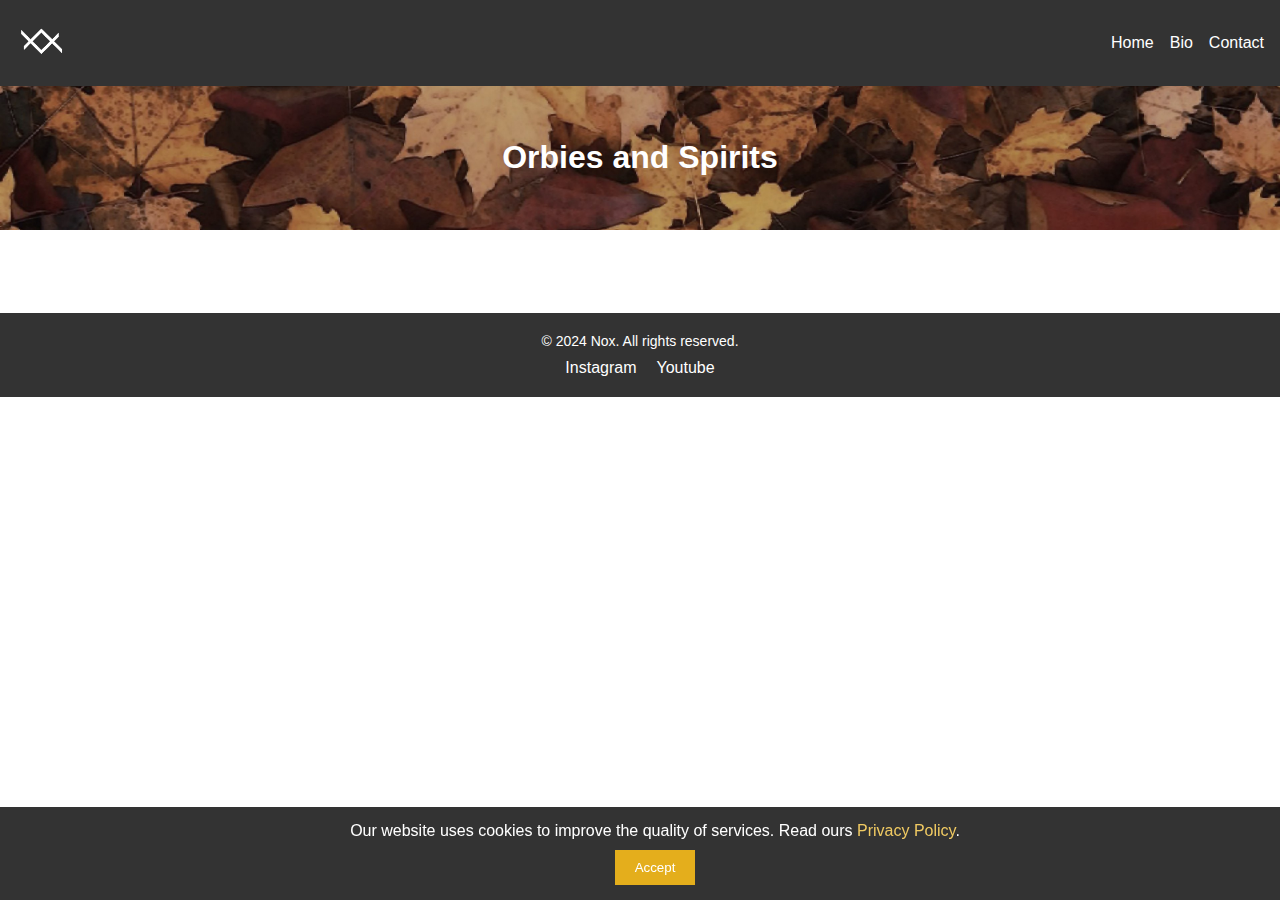
<file: orbsandspirits.html>
<!DOCTYPE html>
<html lang="pl">
<head>
    <meta charset="UTF-8">
    <meta name="viewport" content="width=device-width, initial-scale=1.0">
    <title>Orbs And Spirits</title>
    <link rel="stylesheet" href="styles.css">
</head>
<body>
    <header>
        <nav>
            <a href="index.html">
                <img src="logohexit.webp" alt="Nox Audios Logo" class="logo" >
                </a>
            <ul>
                <li><a href="index.html">Home</a></li>
                <li><a href="https://linktr.ee/hexitrely">Bio</a></li>
                <li><a href="https://maps.app.goo.gl/71z3TfWLPRXDnVmP6">Contact</a></li>
            </ul>
        </nav>


        <!-- Google Tag Manager -->
<script>(function(w,d,s,l,i){w[l]=w[l]||[];w[l].push({'gtm.start':
    new Date().getTime(),event:'gtm.js'});var f=d.getElementsByTagName(s)[0],
    j=d.createElement(s),dl=l!='dataLayer'?'&l='+l:'';j.async=true;j.src=
    'https://www.googletagmanager.com/gtm.js?id='+i+dl;f.parentNode.insertBefore(j,f);
    })(window,document,'script','dataLayer','GTM-NF44Q585');</script>
    <!-- End Google Tag Manager -->

    
    </header>
    <section class="banner">
        <h1>Orbies and Spirits</h1>
    </section>
   

   
    <section class="founders">
        <div class="founder">
            <!--<img src="noxone1.webp" alt="Pack"> -->
            <h3 class="teaminfo"></h3>
            <p></p>
        </div>
        
    </section>


    
    <div class="privacy-notice" id="privacyNotice">
        <p>Our website uses cookies to improve the quality of services. Read ours <a href="polityka.html">Privacy Policy</a>.</p>
        <button id="acceptButton">Accept</button>
    </div>


    
    
    <script src="scripts.js"></script>

    <footer>
        <div class="footer-content">
            <p>&copy; 2024 Nox. All rights reserved.</p>
            <ul class="social-media">
                <li><a href="https://www.instagram.com/noxaudios/">Instagram</a></li>
                <li><a href="https://www.youtube.com/@noxaudiosofficial/featured">Youtube</a></li>
            </ul>
        </div>
    </footer>


    <!-- Google Tag Manager (noscript) -->
<noscript><iframe src="https://www.googletagmanager.com/ns.html?id=GTM-NF44Q585"
    height="0" width="0" style="display:none;visibility:hidden"></iframe></noscript>
    <!-- End Google Tag Manager (noscript) -->


</body>
</html>
</file>
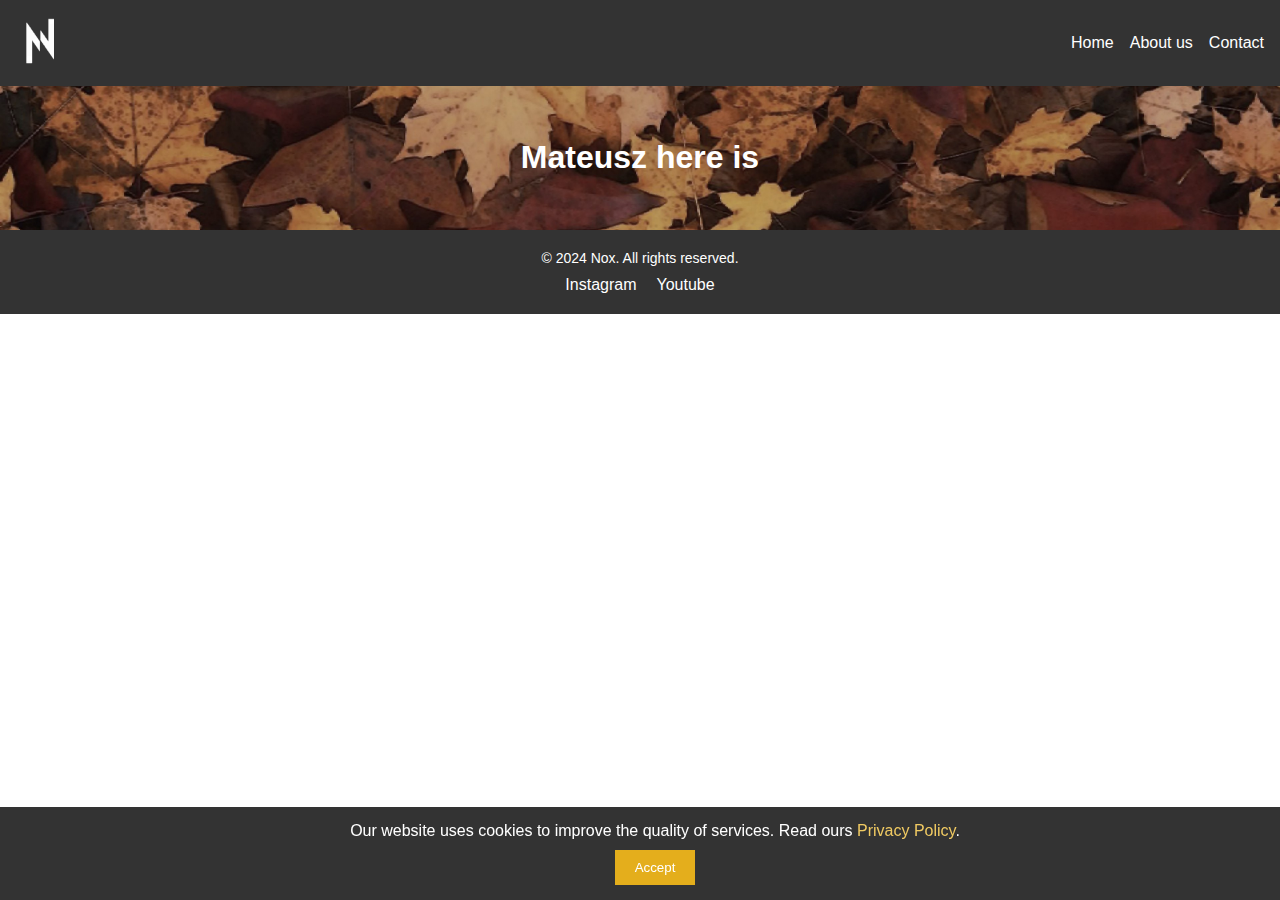
<file: Poleksiak.html>
<!DOCTYPE html>
<html lang="pl">
<head>
    <meta charset="UTF-8">
    <meta name="viewport" content="width=device-width, initial-scale=1.0">
    <title>Poleksiak</title>
    <link rel="stylesheet" href="styles.css"> <!--Mateuszu zmień sobie na własny plik css, i miłej zabawy a i tak samo js tez swój se zrób-->
</head>
<body>
    <header>
        <nav>
            <a href="index.html">
                <img src="logo.webp" alt="Nox Audios Logo" class="logo" >
                </a>
            <ul>
                <li><a href="index.html">Home</a></li>
                <li><a href="about.html">About us</a></li>
                <li><a href="contact.html">Contact</a></li>
            </ul>
        </nav>
    </header>
    <section class="banner">
        <h1>Mateusz here is</h1>
    </section>
   

   










    
    
    <div class="privacy-notice" id="privacyNotice">
        <p>Our website uses cookies to improve the quality of services. Read ours <a href="polityka.html">Privacy Policy</a>.</p>
        <button id="acceptButton">Accept</button>
    </div>


    
    
    <script src="scripts.js"></script> <!--JS jest tu XD-->

    <footer>
        <div class="footer-content">
            <p>&copy; 2024 Nox. All rights reserved.</p>
            <ul class="social-media">
                <li><a href="https://www.instagram.com/noxaudios/">Instagram</a></li>
                <li><a href="https://www.youtube.com/@noxaudiosofficial/featured">Youtube</a></li>
            </ul>
        </div>
    </footer>
</body>
</html>
</file>
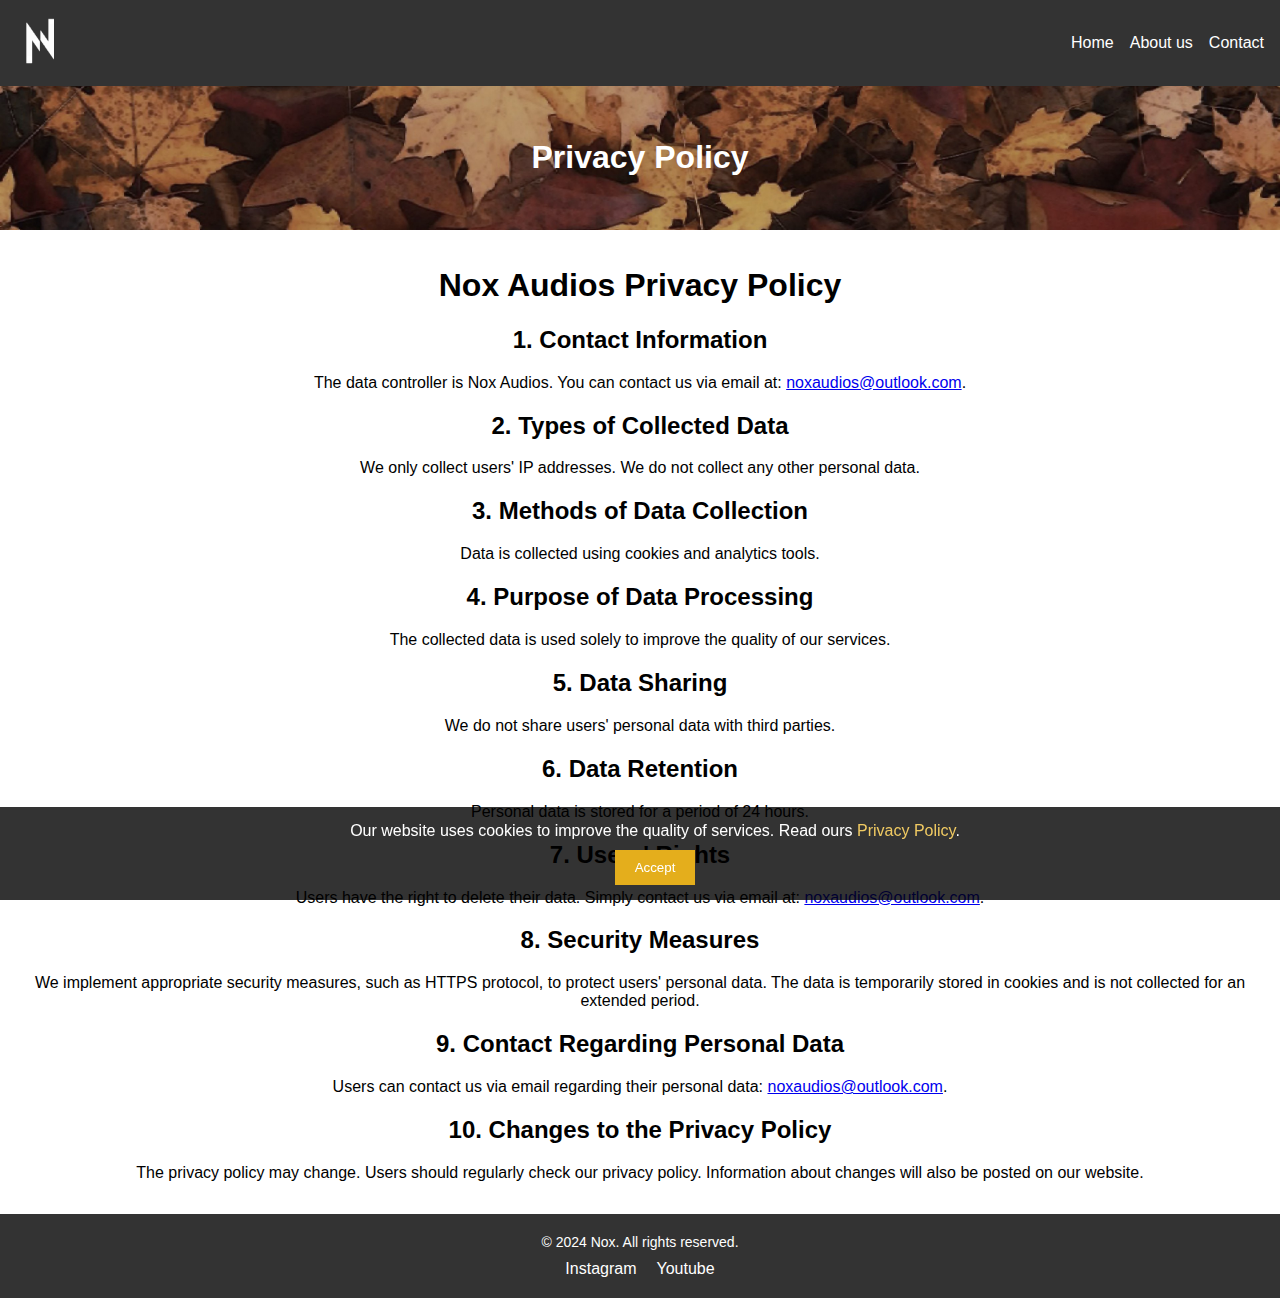
<file: polityka.html>
<!DOCTYPE html>
<html lang="pl">
<head>
    <meta charset="UTF-8">
    <meta name="viewport" content="width=device-width, initial-scale=1.0">
    <title>Nox Audios</title>
    <link rel="stylesheet" href="styles.css">
</head>
<body>
    <header>
        <nav>
            <a href="index.html">
                <img src="logo.webp" alt="Nox Audios Logo" class="logo" >
                </a>
            <ul>
                <li><a href="index.html">Home</a></li>
                <li><a href="about.html">About us</a></li>
                <li><a href="contact.html">Contact</a></li>
            </ul>
        </nav>


        <!-- Google Tag Manager -->
<script>(function(w,d,s,l,i){w[l]=w[l]||[];w[l].push({'gtm.start':
    new Date().getTime(),event:'gtm.js'});var f=d.getElementsByTagName(s)[0],
    j=d.createElement(s),dl=l!='dataLayer'?'&l='+l:'';j.async=true;j.src=
    'https://www.googletagmanager.com/gtm.js?id='+i+dl;f.parentNode.insertBefore(j,f);
    })(window,document,'script','dataLayer','GTM-NF44Q585');</script>
    <!-- End Google Tag Manager -->


    </header>
    <section class="banner">
        <h1>Privacy Policy</h1>
    </section>
    <section class="info">
          
        <h1>Nox Audios Privacy Policy</h1>

        <h2>1. Contact Information</h2>
        <p>The data controller is Nox Audios. You can contact us via email at: <a href="mailto:noxaudios@outlook.com">noxaudios@outlook.com</a>.</p>
        
        <h2>2. Types of Collected Data</h2>
        <p>We only collect users' IP addresses. We do not collect any other personal data.</p>
        
        <h2>3. Methods of Data Collection</h2>
        <p>Data is collected using cookies and analytics tools.</p>
        
        <h2>4. Purpose of Data Processing</h2>
        <p>The collected data is used solely to improve the quality of our services.</p>
        
        <h2>5. Data Sharing</h2>
        <p>We do not share users' personal data with third parties.</p>
        
        <h2>6. Data Retention</h2>
        <p>Personal data is stored for a period of 24 hours.</p>
        
        <h2>7. Users' Rights</h2>
        <p>Users have the right to delete their data. Simply contact us via email at: <a href="mailto:noxaudios@outlook.com">noxaudios@outlook.com</a>.</p>
        
        <h2>8. Security Measures</h2>
        <p>We implement appropriate security measures, such as HTTPS protocol, to protect users' personal data. The data is temporarily stored in cookies and is not collected for an extended period.</p>
        
        <h2>9. Contact Regarding Personal Data</h2>
        <p>Users can contact us via email regarding their personal data: <a href="mailto:noxaudios@outlook.com">noxaudios@outlook.com</a>.</p>
        
        <h2>10. Changes to the Privacy Policy</h2>
        <p>The privacy policy may change. Users should regularly check our privacy policy. Information about changes will also be posted on our website.</p>
        

    
    </section>
    
    <div class="privacy-notice" id="privacyNotice">
        <p>Our website uses cookies to improve the quality of services. Read ours <a href="polityka.html">Privacy Policy</a>.</p>
        <button id="acceptButton">Accept</button>
    </div>


    
    
    <script src="scripts.js"></script>

    <footer>
        <div class="footer-content">
            <p>&copy; 2024 Nox. All rights reserved.</p>
            <ul class="social-media">
                <li><a href="https://www.instagram.com/noxaudios/">Instagram</a></li>
                <li><a href="https://www.youtube.com/@noxaudiosofficial/featured">Youtube</a></li>
            </ul>
        </div>
    </footer>


    <!-- Google Tag Manager (noscript) -->
<noscript><iframe src="https://www.googletagmanager.com/ns.html?id=GTM-NF44Q585"
    height="0" width="0" style="display:none;visibility:hidden"></iframe></noscript>
    <!-- End Google Tag Manager (noscript) -->

    
</body>
</html>
</file>
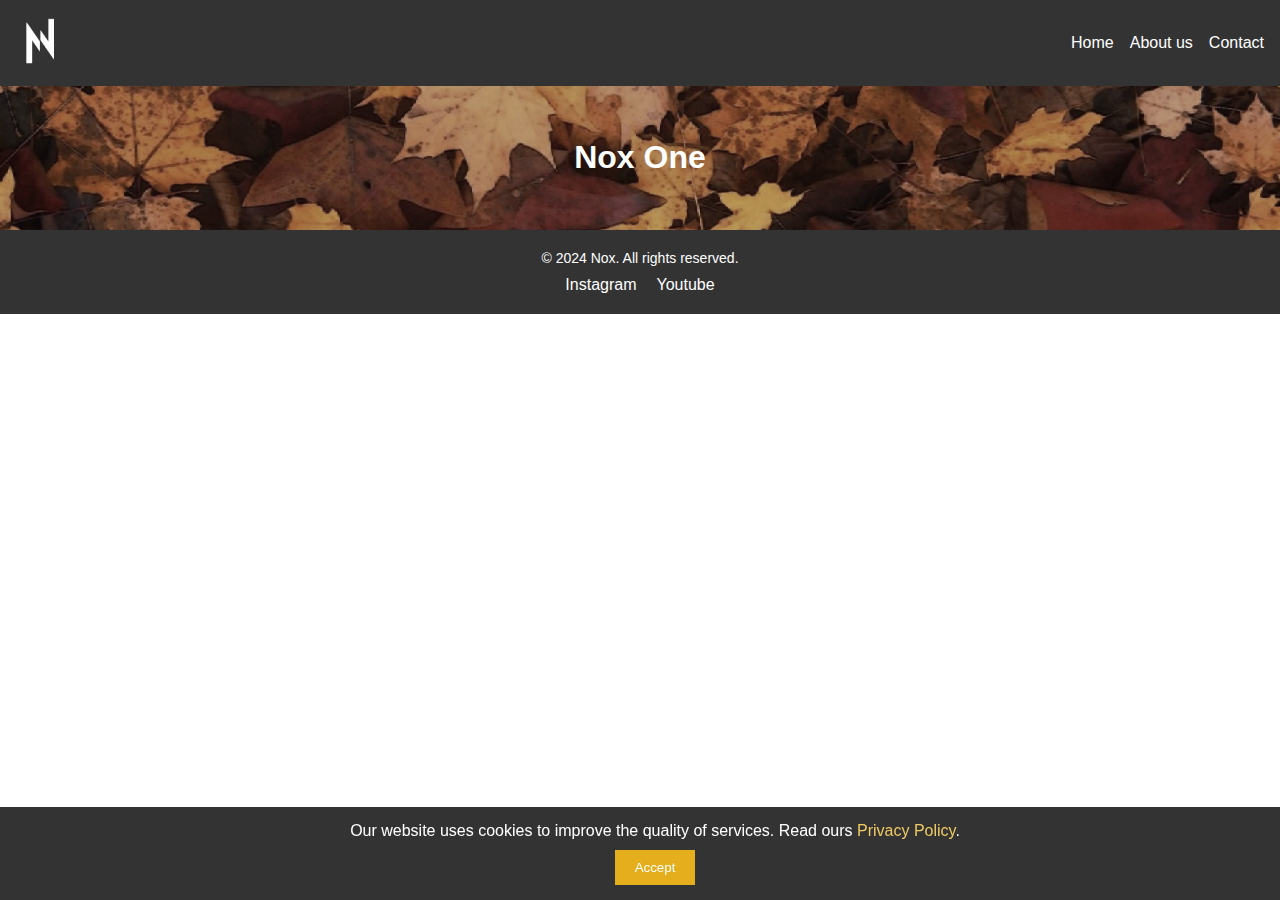
<file: template copy.html>
<!DOCTYPE html>
<html lang="pl">
<head>
    <meta charset="UTF-8">
    <meta name="viewport" content="width=device-width, initial-scale=1.0">
    <title>Nox Audios</title>
    <link rel="stylesheet" href="styles.css">
</head>
<body>
    <header>
        <nav>
            <a href="index.html">
                <img src="logo.webp" alt="Nox Audios Logo" class="logo" >
                </a>
            <ul>
                <li><a href="index.html">Home</a></li>
                <li><a href="about.html">About us</a></li>
                <li><a href="contact.html">Contact</a></li>
            </ul>
        </nav>
        <!-- Google Tag Manager -->
<script>(function(w,d,s,l,i){w[l]=w[l]||[];w[l].push({'gtm.start':
    new Date().getTime(),event:'gtm.js'});var f=d.getElementsByTagName(s)[0],
    j=d.createElement(s),dl=l!='dataLayer'?'&l='+l:'';j.async=true;j.src=
    'https://www.googletagmanager.com/gtm.js?id='+i+dl;f.parentNode.insertBefore(j,f);
    })(window,document,'script','dataLayer','GTM-NF44Q585');</script>
    <!-- End Google Tag Manager -->
    </header>
    <section class="banner">
        <h1>Nox One</h1>
    </section>
   

   










    
    
    <div class="privacy-notice" id="privacyNotice">
        <p>Our website uses cookies to improve the quality of services. Read ours <a href="polityka.html">Privacy Policy</a>.</p>
        <button id="acceptButton">Accept</button>
    </div>


    
    
    <script src="scripts.js"></script>

    <footer>
        <div class="footer-content">
            <p>&copy; 2024 Nox. All rights reserved.</p>
            <ul class="social-media">
                <li><a href="https://www.instagram.com/noxaudios/">Instagram</a></li>
                <li><a href="https://www.youtube.com/@noxaudiosofficial/featured">Youtube</a></li>
            </ul>
        </div>
    </footer>
    <!-- Google Tag Manager (noscript) -->
<noscript><iframe src="https://www.googletagmanager.com/ns.html?id=GTM-NF44Q585"
    height="0" width="0" style="display:none;visibility:hidden"></iframe></noscript>
    <!-- End Google Tag Manager (noscript) -->
</body>
</html>
</file>
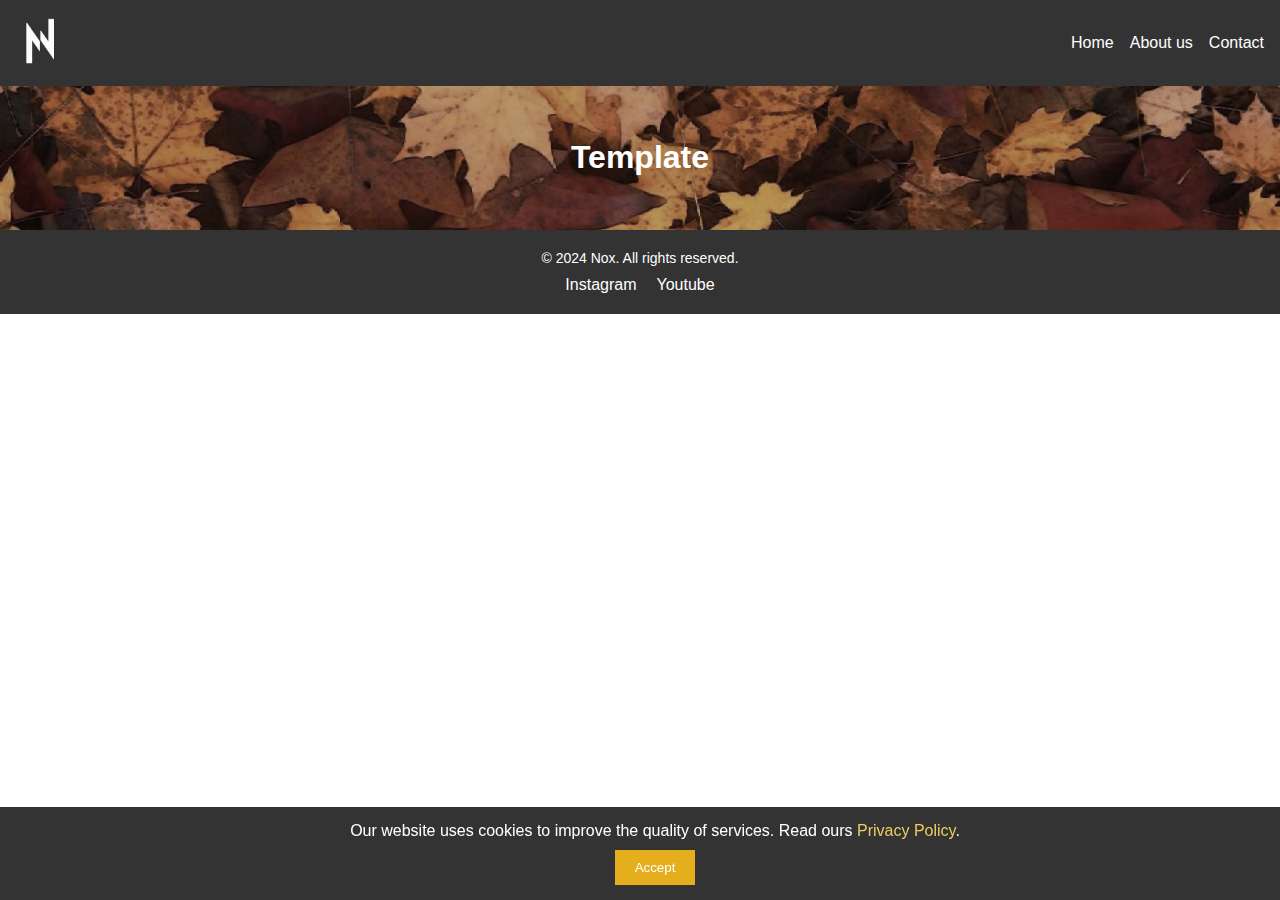
<file: template.html>
<!DOCTYPE html>
<html lang="pl">
<head>
    <meta charset="UTF-8">
    <meta name="viewport" content="width=device-width, initial-scale=1.0">
    <title>Nox Audios</title>
    <link rel="stylesheet" href="styles.css">
</head>
<body>
    <header>
        <nav>
            <a href="index.html">
                <img src="logo.webp" alt="Nox Audios Logo" class="logo" >
                </a>
            <ul>
                <li><a href="index.html">Home</a></li>
                <li><a href="about.html">About us</a></li>
                <li><a href="contact.html">Contact</a></li>
            </ul>
        </nav>
    </header>
    <section class="banner">
        <h1>Template</h1>
    </section>
   



















    
    
    <div class="privacy-notice" id="privacyNotice">
        <p>Our website uses cookies to improve the quality of services. Read ours <a href="polityka.html">Privacy Policy</a>.</p>
        <button id="acceptButton">Accept</button>
    </div>


    
    
    <script src="scripts.js"></script>

    <footer>
        <div class="footer-content">
            <p>&copy; 2024 Nox. All rights reserved.</p>
            <ul class="social-media">
                <li><a href="https://www.instagram.com/noxaudios/">Instagram</a></li>
                <li><a href="https://www.youtube.com/@noxaudiosofficial/featured">Youtube</a></li>
            </ul>
        </div>
    </footer>
</body>
</html>
</file>
<file: styles.css>
.banner {
    background-image: url('banner-bg-jesien.webp'); /* nazwa pliku tła */
    background-size: cover;
    background-position: center;
    color: white;
    text-align: center;
    padding: 2rem 0;
}

body {
    font-family: Arial, sans-serif;
    margin: 0;
    padding: 0;
    background-color: white;
    overflow-x: hidden;
}

header {
    background-color: #333;
    color: white;
    padding: 1rem;
}

/* Stylizacja całego paska */
::-webkit-scrollbar {
    width: 10px; /* Szerokość paska przewijania */
  }
  
  /* Tło paska przewijania */
  ::-webkit-scrollbar-track {
    background: #f1f1f1;
  }
  
  /* Suwak paska przewijania */
  ::-webkit-scrollbar-thumb {
    background: #a7a7a7;
    border-radius: 5px;
  }
  
  /* Suwak przy najechaniu */
  ::-webkit-scrollbar-thumb:hover {
    background: #e4ae1c;
  }

nav {
    display: flex;
    justify-content: space-between;
    align-items: center;
}

.logo {
    height: 50px;
}

nav ul {
    list-style-type: none;
    display: flex;
    margin: 0;
    padding: 0;
}

nav ul li {
    margin-left: 1rem;
}

nav ul li a {
    color: white;
    text-decoration: none;
}


.info {
    text-align: center;
    padding: 1rem;
}

.founders {
    display: flex;
    justify-content: space-around;
    padding: 2rem 0;
}

.founder {
    text-align: center;
    font-style: bold;
}

.founder img {
    width: 150px;
    height: 150px;
    border-radius: 50%;
}

.team {
    padding: 2rem;
    text-align: center;
}

.team-member {
    display: inline-block;
    width: 150px;
    margin: 1rem;
    text-align: center;
}

.team-member img {
    width: 100%;
    height: auto;
    border-radius: 10px;
}

.cytat {
    font-family: "Times New Roman", Times, serif;
    font-size: 20px;
    letter-spacing: -0.4px;
    word-spacing: 2px;
    color: #000000;
    font-weight: normal;
    text-decoration: none;
    font-style: italic;
    font-variant: normal;
    text-transform: none;
    }

.divcytat {
    background-color: #7e7e7e31; /* Szary kolor tła */
    border-radius: 10px; /* Zaokrąglone krawędzie */
    width: 300px; /* Szerokość 300 px */
    margin: 0 auto; /* Wycentrowanie */
    padding: 20px; /* Opcjonalne: Dodanie wewnętrznego marginesu dla lepszego wyglądu */
    box-shadow: 0 2px 4px rgba(0, 0, 0, 0.1); /* Opcjonalne: Dodanie delikatnego cienia dla głębi */
    text-align: center; /* Opcjonalne: Wyśrodkowanie tekstu wewnątrz */
    }
    
.Nox {
    font-family: "Times New Roman", Times, serif;
    font-size: 18px;
    letter-spacing: -0.4px;
    word-spacing: 2px;
    color: #000000;
    font-weight: normal;
    text-decoration: none;
    font-style: bold;
    font-variant: normal;
    text-transform: none; 
    text-align: right;
}

.owners {
text-align: center;
font-style: bold;
}

/* styles.css */
.onas-section {
    display: flex;
    width: 100%;
    border: 1px solid #ccc;
    padding: 20px;
    box-sizing: border-box;
}

.onas-left {
    flex: 1;
    max-width: 33.33%;
    display: flex;
    flex-direction: column;
    align-items: center;
    padding-right: 20px;
    border-right: 1px solid #ccc;
}

.onas-right {
    flex: 2;
    padding-left: 20px;
}

.onas-image {
    max-width: 200px;
    max-height: 200px;
    width: 100%;
    height: auto;
    border-radius: 50%;
}

.onas-caption {
    text-align: center;
    margin-top: 10px;
}

.onas-caption h2 {
    margin: 5px 0;
    font-size: 24px;
}

.onas-caption p {
    margin: 0;
    font-size: 18px;
    color: #777;
}

.onas-social-links {
    margin-top: 20px;
}

.onas-social-links a {
    margin-right: 10px;
    text-decoration: none;
    color: #e4ae1c;
}

.onas-social-links a:hover {
    text-decoration: underline;
}


/* styles.css */
.kontakt-section {
    width: 100%;
    padding: 20px;
    border: 1px solid #ccc;
    box-sizing: border-box;
}

.kontakt-info {
    max-width: 600px;
    margin: 0 auto;
    text-align: center;
}

.kontakt-info h2 {
    font-size: 28px;
    margin-bottom: 10px;
}

.kontakt-info p {
    font-size: 18px;
    margin: 5px 0;
}

.kontakt-email {
    color: #e4ae1c;
    text-decoration: none;
}

.kontakt-email:hover {
    text-decoration: underline;
}

.kontakt-social-links {
    margin-top: 20px;
}

.kontakt-social-links a {
    margin: 0 10px;
    text-decoration: none;
    color: #0073b1;
}

.kontakt-social-links a:hover {
    text-decoration: underline;
}

.separator {
    width: 100%;
    height: 1px;
    background-color: #000; /* Czarna linia */
    margin: 20px 0; /* Margines góra-dół */
}

.privacy-notice {
    position: fixed;
    bottom: 0;
    left: 0;
    width: 100%;
    background-color: rgba(0, 0, 0, 0.8);
    color: white;
    text-align: center;
    padding: 15px;
    z-index: 1000;
}

.privacy-notice p {
    margin: 0;
    padding: 0;
}

.privacy-notice a {
    color: #f0ca62;
    text-decoration: none;
}

.privacy-notice a:hover {
    text-decoration: underline;
}

.privacy-notice button {
    margin-top: 10px;
    padding: 10px 20px;
    background-color: #e4ae1c;
    border: none;
    color: white;
    cursor: pointer;
}

.privacy-notice button:hover {
    background-color: #8a6910;
}

.hidden {
    display: none;
}

/* CSS for the footer */
footer {
    background-color: #333;
    color: #fff;
    padding: 20px 0;
    text-align: center;
    font-family: Arial, sans-serif;
}

.footer-content {
    max-width: 1200px;
    margin: 0 auto;
    padding: 0 20px;
}

.footer-content p {
    margin: 0;
    font-size: 14px;
}

.footer-content .social-media {
    list-style: none;
    padding: 0;
    margin: 10px 0 0;
    display: flex;
    justify-content: center;
}

.footer-content .social-media li {
    margin: 0 10px;
}

.footer-content .social-media li a {
    color: #fff;
    text-decoration: none;
    font-size: 16px;
    transition: color 0.3s;
}

.footer-content .social-media li a:hover {
    color: #ff5733; /* Change to desired hover color */
}

.buy-button {
    display: inline-block;
    padding: 10px 20px;
    background-color: #e4ae1c;
    color: white;
    text-align: center;
    text-decoration: none;
    border-radius: 5px;
    transition: background-color 0.3s;
}

.buy-button:hover {
    background-color: #7c5f0f;
}


.indexpromo-image-section {
    position: relative;
    height: 500px; /* Wysokość kontenera */
    /*background-color: #e7e7e7; /* Neutralne tło sekcji */
    overflow: hidden;
    display: flex;
    align-items: center;
    justify-content: center;
  }
  
  .indexpromo-square {
    position: absolute;
    width: 150px;
    height: 150px;
    opacity: 0.6;
    z-index: 0.6;
  }
  
  /* Style dla pierwszego kwadratu */
  .square1 {
    background-color: #86A3C3; /* Czerwony */
    top: 50px;
    left: 550px;
    width: 350px;
    height: 350px;
    transform: rotate(0deg); /* Obrót, aby uzyskać efekt */
  }
  
  /* Style dla drugiego kwadratu */
  .square2 {
    background-color: #6B3074; /* Niebieski */
    top: 110px;
    left: 100px;
    width: 200px;
    height: 200px;
    transform: rotate(0deg); /* Inny obrót */
  }
  
  /* Style dla trzeciego kwadratu */
  .square3 {
    background-color: #7268A6; /* Zielony */
    top: 180px;
    left: 320px;
    width: 300px;
    height: 300px;
    transform: rotate(0deg); /* Jeszcze inny obrót */
  }
  
  .indexpromo-image-section img {
    position: relative;
    z-index: 2; /* Obrazek nad kwadratami */
    max-width: 800px; /* Maksymalna szerokość obrazu */

  }

  .invite {
    background-color: #dab972;
    color: white;
    padding: 20px;
    border-radius: 10px;
    text-align: center;
    box-shadow: 0 4px 8px rgba(0, 0, 0, 0.1);
    width: 70%;
    margin: auto;

}
.invite h2 {
    margin: 0 0 10px 0;
}
.invite a {
    color: #fff;
    text-decoration: none;
    font-weight: bold;
    padding: 10px 20px;
    background-color: #c7950c;
    border-radius: 5px;
    transition: background-color 0.3s ease;
}
.invite a:hover {
    background-color: #80610e;
    
}

#about-nox {
    width: 96.8%;
    padding: 20px;
    background-color: #f0f0f0;
    text-align: center;
}

.nox-team-description {
    max-width: 800px;
    margin: 0 auto;
    padding: 20px;
    background-color: #ffffff;
    box-shadow: 0px 4px 10px rgba(0, 0, 0, 0.1);
    border-radius: 8px;
}

.nox-team-description h2 {
    font-size: 28px;
    margin-bottom: 15px;
}

.nox-team-description p {
    font-size: 16px;
    color: #333;
}
.name {
    font-weight: bold;
}

/*Haloween*/
.leaf {
    position: absolute;
    width: 50px;
    height: 50px;
    background-image: url('leaves.webp'); /* Podmień na swoją grafikę liścia */
    background-size: contain;
    background-repeat: no-repeat;
    opacity: 0.8;
    z-index:-999999;
}

@keyframes fall {
    0% {
        transform: translateY(0) rotate(0);
    }
    100% {
        transform: translateY(180vh) rotate(360deg); /* Liść opada do pełnej wysokości widoku */
    }
}

.menusocials {
    display: flex;
    gap: 15px;
    justify-content: center;
    margin-top: 20px;
}

.menusocials a {
    display: inline-block;
    width: 60px;
    height: 60px;
    background-color: #ffffff;
    border-radius: 50%;
    display: flex;
    align-items: center;
    justify-content: center;
    transition: background-color 0.3s;
}

.menusocials a:hover {
    background-color: #555;
}

.menusocials a img {
    width: 30px;
    height: 30px;
}

/* Dodatkowe style kolorów dla poszczególnych przycisków */
.menusocials .tt:hover { background-color: #9e9e9e; }
.menusocials .spoti:hover { background-color: #9e9e9e; }
.menusocials .instagram:hover { background-color: #9e9e9e; }
.menusocials .yt:hover { background-color: #9e9e9e; }


.buttonlink {
    display: flex;
    justify-content: center;
    align-items: center; /* opcjonalnie do centrowania pionowego */
    height: 70px; /* opcjonalne */
    background-color:#ffffff;
  }
</file>
